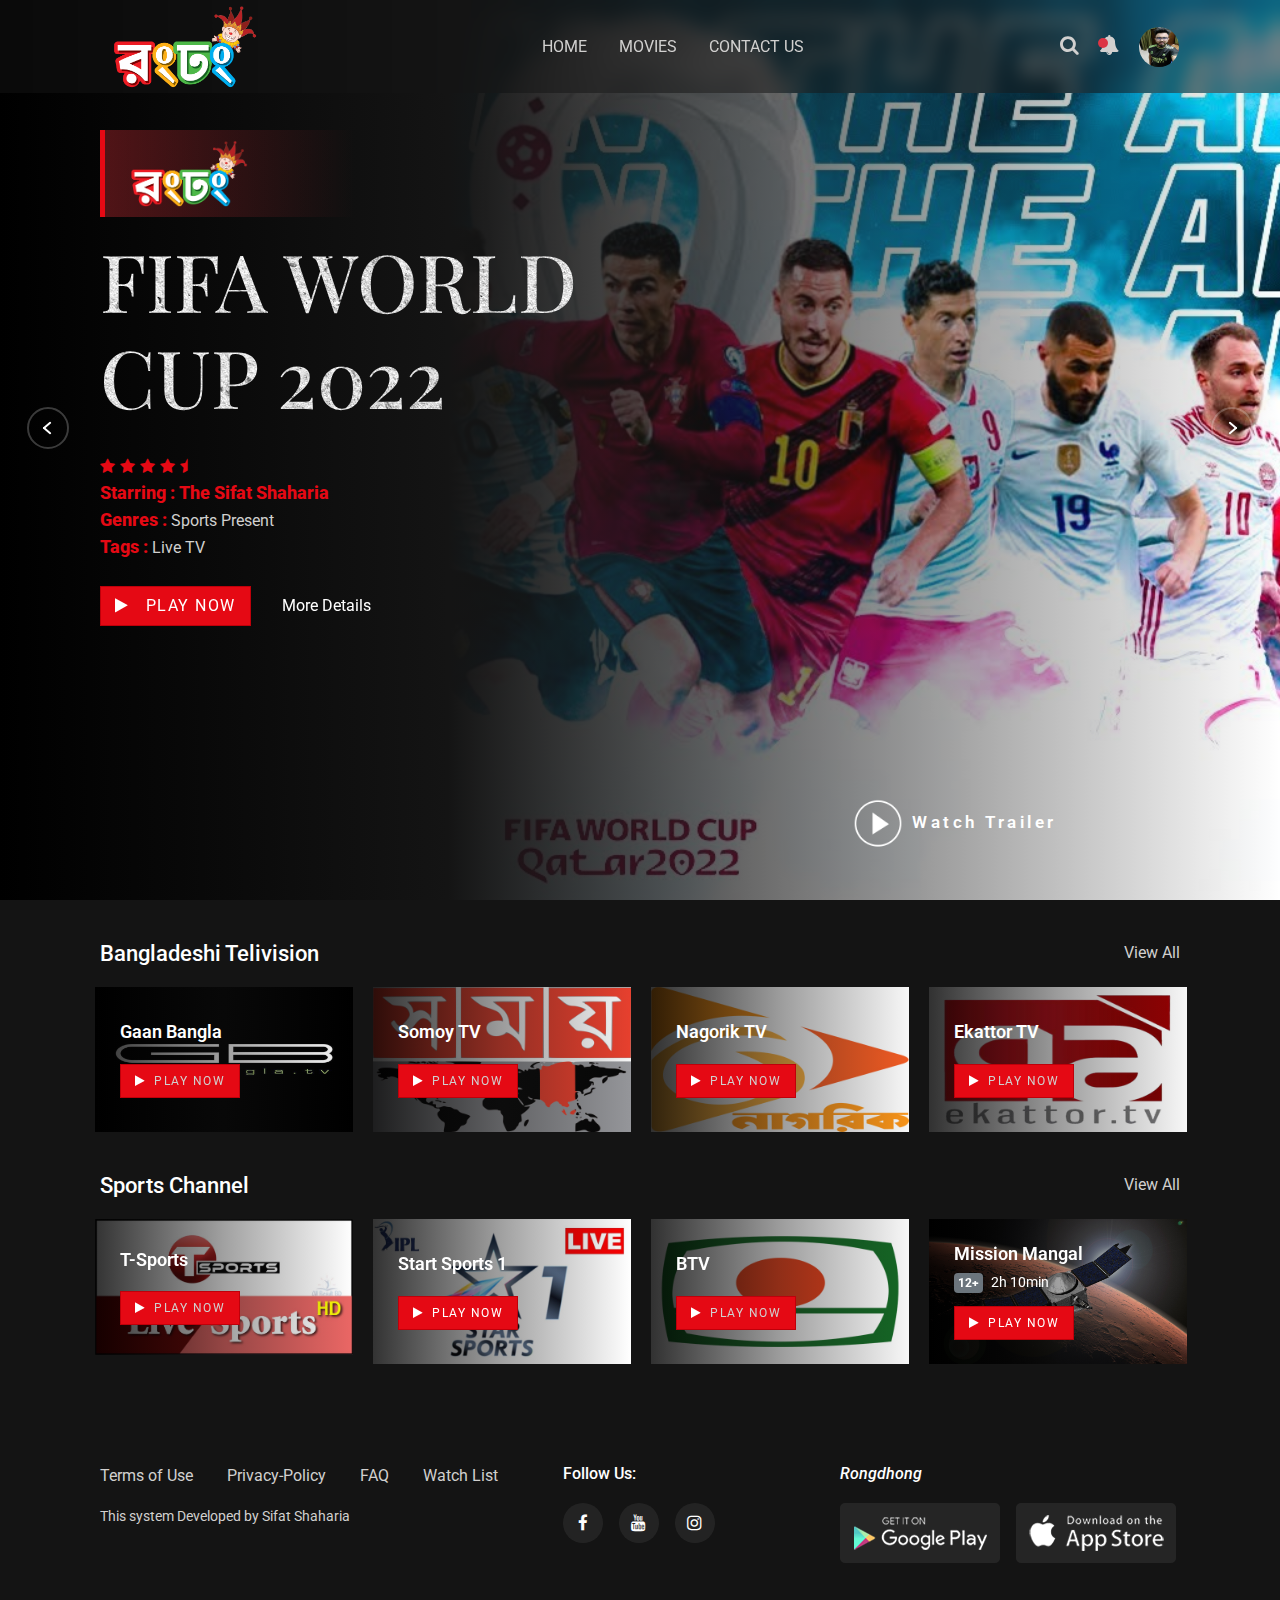
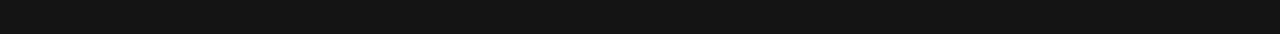
<file: index.html>
<!DOCTYPE html>
<html lang="en">

<head>
  <meta charset="UTF-8" />
  <meta http-equiv="X-UA-Compatible" content="IE=edge" />
  <meta name="viewport" content="width=device-width, initial-scale=1.0" />
  <title>Rongdhong Live || TV</title>
  <link rel="stylesheet" href="css/bootstrap.min.css" />
  <link rel="stylesheet" href="https://stackpath.bootstrapcdn.com/font-awesome/4.7.0/css/font-awesome.min.css" />
  <!-- i will provide this in description  -->
  <link rel="stylesheet" href="css/slick.css" />
  <link rel="stylesheet" href="css/slick-theme.css" />
  <link rel="stylesheet" href="css/owl.carousel.min.css" />
  <link rel="stylesheet" href="css/animate.min.css" />
  <link rel="stylesheet" href="css/magnific-popup.css" />
  <link rel="stylesheet" href="css/select2.min.css" />
  <link rel="stylesheet" href="css/select2-bootstrap4.min.css" />

  <link rel="stylesheet" href="css/slick-animation.css" />
  <link rel="stylesheet" href="style.css" />
   


</head>

<body>
  <header id="main-header">
    <div class="main-header">
      <div class="container-fluid">
        <div class="row">
          <div class="col-sm-12">
            <nav class="navbar navbar-expand-lg navbar-light p-0">
              <a href="#" class="navbar-toggler c-toggler" data-toggle="collapse" data-target="#navbarSupportedContent"
                aria-controls="navbarSupportedContent" aria-expanded="false" aria-label="Toggle navigation">
                <div class="navbar-toggler-icon" data-toggle="collapse">
                  <span class="navbar-menu-icon navbar-menu-icon--top"></span>
                  <span class="navbar-menu-icon navbar-menu-icon--middle"></span>
                  <span class="navbar-menu-icon navbar-menu-icon--bottom"></span>
                </div>
              </a>
              <a href="index.html" class="navbar-brand">
                <img src="images/RongDhong-1.png" class="img-fluid logo" alt="" />
              </a>
              <div class="collapse navbar-collapse" id="navbarSupportedContent">
                <div class="menu-main-menu-container">
                  <ul id="top-menu" class="navbar-nav ml-auto">
                    <li class="menu-item"><a href="#">Home</a></li>
                    <li class="menu-item"><a href="#">Movies</a></li>
                    <!-- <li class="menu-item"><a href="#">Shows</a></li> -->
                    <li class="menu-item">
                      <a href="#">Contact Us</a>
                      <ul class="sub-menu">
                        <li class="menu-item"><a href="#">About Us</a></li>
                        <li class="menu-item"><a href="#">Contact</a></li>
                        <li class="menu-item"><a href="#">FAQ</a></li>
                        <li class="menu-item">
                          <a href="#">Privacy-Policy</a>
                        </li>
                        <li class="menu-item">
                          <!-- <a href="#">Pricing</a> -->
                          <ul class="sub-menu">
                            <li class="menu-item">
                              <!-- <a href="#">Gold Membership</a> -->
                            </li>
                            <li class="menu-item">
                              <!-- <a href="#">Silver Membership</a> -->
                            </li>
                            <li class="menu-item">
                              <!-- <a href="#">Bronze Membership</a> -->
                            </li>
                          </ul>
                        </li>
                      </ul>
                    </li>
                  </ul>
                </div>
              </div>
              <div class="mobile-more-menu">
                <a href="javascript:void(0);" class="more-toggle" id="dropdownMenuButton" data-toggle="more-toggle"
                  aria-haspopup="true" aria-expanded="false">
                  <i class="fa fa-ellipsis-h"></i>
                </a>
                <div class="more-menu" aria-labelledby="dropdownMenuButton">
                  <div class="navbar-right position-relative">
                    <ul class="d-flex align-items-center justify-content-end list-inline m-0">
                      <li>
                        <a href="#" class="search-toggle">
                          <i class="fa fa-search"></i>
                        </a>
                        <div class="search-box iq-search-bar">
                          <form action="#" class="searchbox">
                            <div class="form-group position-relative">
                              <input type="text" class="text search-input font-size-12"
                                placeholder="type here to search..." />
                              <i class="search-link fa fa-search"></i>
                            </div>
                          </form>
                        </div>
                      </li>
                      <li class="nav-item nav-icon">
                        <a href="#" class="search-toggle position-relative">
                          <i class="fa fa-bell"></i>
                          <span class="bg-danger dots"></span>
                        </a>
                        <div class="iq-sub-dropdown">
                          <div class="iq-card shadow-none m-0">
                            <div class="iq-card-body">
                              <a href="#" class="iq-sub-card">
                                <div class="media align-items-center">
                                  <img src="images/notify/thumb-1.jpg" alt="" class="img-fluid mr-3" />
                                  <div class="media-body">
                                    <h6 class="mb-0">Captain Marvel</h6>
                                    <small class="font-size-12">just now</small>
                                  </div>
                                </div>
                              </a>
                              <a href="#" class="iq-sub-card">
                                <div class="media align-items-center">
                                  <img src="images/notify/thumb-2.jpg" alt="" class="img-fluid mr-3" />
                                  <div class="media-body">
                                    <h6 class="mb-0">
                                      Dora and The Lost City of Gold
                                    </h6>
                                    <small class="font-size-12">25 mins ago</small>
                                  </div>
                                </div>
                              </a>
                              <a href="#" class="iq-sub-card">
                                <div class="media align-items-center">
                                  <img src="images/notify/thumb-3.jpg" alt="" class="img-fluid mr-3" />
                                  <div class="media-body">
                                    <h6 class="mb-0">Mulan</h6>
                                    <small class="font-size-12">1h 30 mins ago</small>
                                  </div>
                                </div>
                              </a>
                            </div>
                          </div>
                        </div>
                      </li>
                      <li>
                        <a href="#" class="iq-user-dropdown search-toggle d-flex align-items-center">
                          <img src="images/user/index_320x320.jpg" class="img-fluid user-m rounded-circle" alt="" />
                        </a>
                        <div class="iq-sub-dropdown iq-user-dropdown">
                          <div class="iq-card shadow-none m-0">
                            <div class="iq-card-body p-0 pl-3 pr-3">
                              <a href="#" class="iq-sub-card setting-dropdown">
                                <div class="media align-items-center">
                                  <div class="right-icon">
                                    <i class="fa fa-user text-primary"></i>
                                  </div>
                                  <div class="media-body ml-3">
                                    <!-- <h6 class="mb-0">Manage Profile</h6> -->
                                  </div>
                                </div>
                              </a>
                              <a href="#" class="iq-sub-card setting-dropdown">
                                <div class="media align-items-center">
                                  <div class="right-icon">
                                    <i class="fa fa-cog text-primary"></i>
                                  </div>
                                  <div class="media-body ml-3">
                                    <!-- <h6 class="mb-0">Settings</h6> -->
                                  </div>
                                </div>
                              </a>
                              <a href="#" class="iq-sub-card setting-dropdown">
                                <div class="media align-items-center">
                                  <div class="right-icon">
                                    <i class="fa fa-inr text-primary"></i>
                                  </div>
                                  <div class="media-body ml-3">
                                    <!-- <h6 class="mb-0">Pricing Plan</h6> -->
                                  </div>
                                </div>
                              </a>
                              <a href="#" class="iq-sub-card setting-dropdown">
                                <div class="media align-items-center">
                                  <div class="right-icon">
                                    <i class="fa fa-sign-out text-primary"></i>
                                  </div>
                                  <div class="media-body ml-3">
                                    <h6 class="mb-0">Logout</h6>
                                  </div>
                                </div>
                              </a>
                            </div>
                          </div>
                        </div>
                      </li>
                    </ul>
                  </div>
                </div>
              </div>

              <div class="navbar-right menu-right">
                <ul class="d-flex align-items-center list-inline m-0">
                  <li class="nav-item nav-icon">
                    <a href="#" class="search-toggle device-search">
                      <i class="fa fa-search"></i>
                    </a>
                    <div class="search-box iq-search-bar d-search">
                      <form action="#" class="searchbox">
                        <div class="form-group position-relative">
                          <input type="text" class="text search-input font-size-12"
                            placeholder="type here to search..." />
                          <i class="search-link fa fa-search"></i>
                        </div>
                      </form>
                    </div>
                  </li>
                  <li class="nav-item nav-icon">
                    <a href="#" class="search-toggle" data-toggle="search-toggle">
                      <i class="fa fa-bell"></i>
                      <span class="bg-danger dots"></span>
                    </a>
                    <div class="iq-sub-dropdown">
                      <div class="iq-card shadow-none m-0">
                        <div class="iq-card-body">
                          <a href="#" class="iq-sub-card">
                            <div class="media align-items-center">
                              <img src="images/notify/thumb-1.jpg" alt="" class="img-fluid mr-3" />
                              <div class="media-body">
                                <h6 class="mb-0">Captain Marvel</h6>
                                <small class="font-size-12">just now</small>
                              </div>
                            </div>
                          </a>
                          <a href="#" class="iq-sub-card">
                            <div class="media align-items-center">
                              <img src="images/notify/thumb-2.jpg" alt="" class="img-fluid mr-3" />
                              <div class="media-body">
                                <h6 class="mb-0">
                                  Dora and The Lost City of Gold
                                </h6>
                                <small class="font-size-12">25 mins ago</small>
                              </div>
                            </div>
                          </a>
                          <a href="#" class="iq-sub-card">
                            <div class="media align-items-center">
                              <img src="images/notify/thumb-3.jpg" alt="" class="img-fluid mr-3" />
                              <div class="media-body">
                                <h6 class="mb-0">Mulan</h6>
                                <small class="font-size-12">1h 30 mins ago</small>
                              </div>
                            </div>
                          </a>
                        </div>
                      </div>
                    </div>
                  </li>
                  <li class="nav-item nav-icon">
                    <a href="#" class="iq-user-dropdown search-toggle d-flex align-items-center p-0">
                      <img src="images/user/index_320x320.jpg" class="img-fluid user-m rounded-circle" alt="" />
                    </a>
                    <div class="iq-sub-dropdown iq-user-dropdown">
                      <div class="iq-card shadow-none m-0">
                        <div class="iq-card-body p-0 pl-3 pr-3">
                          <!-- <a href="#" class="iq-sub-card setting-dropdown">
                            <div class="media align-items-center">
                              <div class="right-icon">
                                <i class="fa fa-user text-primary"></i>
                              </div>
                              <div class="media-body ml-3">
                                <h6 class="mb-0">Manage Profile</h6>
                              </div>
                            </div>
                          </a> -->
                          <!-- <a href="#" class="iq-sub-card setting-dropdown">
                            <div class="media align-items-center">
                              <div class="right-icon">
                                <i class="fa fa-cog text-primary"></i>
                              </div>
                              <div class="media-body ml-3">
                                <h6 class="mb-0">Settings</h6>
                              </div>
                            </div>
                          </a> -->
                          <!-- <a href="#" class="iq-sub-card setting-dropdown">
                            <div class="media align-items-center">
                              <div class="right-icon">
                                <i class="fa fa-inr text-primary"></i>
                              </div>
                              <div class="media-body ml-3">
                                <h6 class="mb-0">Pricing Plan</h6>
                              </div>
                            </div>
                          </a> -->
                          <a href="#" class="iq-sub-card setting-dropdown">
                            <div class="media align-items-center">
                              <div class="right-icon">
                                <i class="fa fa-sign-out text-primary"></i>
                              </div>
                              <div class="media-body ml-3">
                                <h6 class="mb-0">Logout</h6>
                              </div>
                            </div>
                          </a>
                        </div>
                      </div>
                    </div>
                  </li>
                </ul>
              </div>
            </nav>
            <div class="nav-overlay"></div>
          </div>
        </div>
      </div>
    </div>
  </header>

  <!-- slider starts  -->
  <section id="home" class="iq-main-slider p-0">
    <div id="home-slider" class="slider m-0 p-0">
      <div class="slide slick-bg s-bg-1">
        <div class="container-fluid position-relative h-100">
          <div class="slider-inner h-100">
            <div class="row align-items-center h--100">
              <div class="col-xl-6 col-lg-12 col-md-12">
                <a href="javascript:void(0)">
                  <div class="channel-logo" data-animation-in="fadeInLeft" data-delay-in="0.5">
                    <img src="images/RongDhong-1.png" class="c-logo" alt="" />
                  </div>
                </a>
                <h1 class="slider-text big-title title text-uppercase" data-animation-in="fadeInLeft"
                  data-delay-in="0.6">
                  FIFA World Cup 2022
                </h1>
                <div class="d-flex flex-wrap align-items-center fadeInLeft animated" data-animation-in="fadeInLeft"
                  style="opacity: 1">
                  <div class="slider-ratting d-flex align-items-center mr-4 mt-2 mt-md-3">
                    <ul
                      class="ratting-start p-0 m-0 list-inline text-primary d-flex align-items-center justify-content-left">
                      <li><i class="fa fa-star"></i></li>
                      <li><i class="fa fa-star"></i></li>
                      <li><i class="fa fa-star"></i></li>
                      <li><i class="fa fa-star"></i></li>
                      <li><i class="fa fa-star-half"></i></li>
                    </ul>
                    <!-- <span class="text-white ml-2">7.3(imbd)</span> -->
                  </div>
                  <div class="d-flex align-items-center mt-2 mt-md-3">
                    <!-- <span class="badge badge-secondary p-2">16+</span> -->
                    <!-- <span class="ml-3">2h 21min</span> -->
                  </div>
                </div>
                <!-- <p data-animation-in="fadeInUp">
                  When Tony Stark and Bruce Banner try to jump-start a dormant
                  peacekeeping program called Ultron, things go horribly wrong
                  and it's up to Earth's nightest heroes to stop the
                  villainous Ultron from enacting his terrible plan.
                </p> -->
                <div class="trending-list" data-animation-in="fadeInUp" data-delay-in="1.2">
                  <div class="text-primary title starring">
                    Starring : The Sifat Shaharia
                    <!-- <span class="text-body">Robert Downey Jr., Chris Evans, Mark Ruffalo</span> -->
                  </div>
                  <div class="text-primary title genres">
                    Genres : <span class="text-body">Sports Present</span>
                  </div>
                  <div class="text-primary title tag">
                    Tags :
                    <span class="text-body">Live TV</span>
                  </div>
                </div>
                <div class="d-flex align-items-center r-mb-23 mt-4" data-animation-in="fadeInUp" data-delay-in="1.2">
                  <a href="#" class="btn btn-hover iq-button"><i class="fa fa-play mr-3"></i>Play Now</a>
                  <a href="#" class="btn btn-link">More Details</a>
                </div>
              </div>
            </div>
            <div class="col-xl-5 col-lg-12 col-md-12 trailor-video">
              <a href="https://www.youtube.com/watch?v=akKJRSPldsM" class="video-open playbtn">
                <img src="images/play.png" class="play" alt="" />
                <span class="w-trailor">Watch Trailer</span>
              </a>
            </div>
          </div>
        </div>
      </div>
      <div class="slide slick-bg s-bg-2">
        <div class="container-fluid position-relative h-100">
          <div class="slider-inner h-100">
            <div class="row align-items-center h--100">
              <div class="col-xl-6 col-lg-12 col-md-12">
                <a href="javascript:void(0)">
                  <div class="channel-logo" data-animation-in="fadeInLeft" data-delay-in="0.5">
                    <img src="images/RongDhong-1.png" class="c-logo" alt="" />
                  </div>
                </a>
                <h1 class="slider-text big-title title text-uppercase" data-animation-in="fadeInLeft"
                  data-delay-in="0.6">
                  Jadoo Digital
                </h1>
                <div class="d-flex flex-wrap align-items-center fadeInLeft animated" data-animation-in="fadeInLeft"
                  style="opacity: 1">
                  <div class="slider-ratting d-flex align-items-center mr-4 mt-2 mt-md-3">
                    <ul
                      class="ratting-start p-0 m-0 list-inline text-primary d-flex align-items-center justify-content-left">
                      <li><i class="fa fa-star"></i></li>
                      <li><i class="fa fa-star"></i></li>
                      <li><i class="fa fa-star"></i></li>
                      <li><i class="fa fa-star"></i></li>
                      <li><i class="fa fa-star-half"></i></li>
                    </ul>
                    <span class="text-white ml-2">7.4(imbd)</span>
                  </div>
                  <div class="d-flex align-items-center mt-2 mt-md-3">
                    <span class="badge badge-secondary p-2">13+</span>
                    <span class="ml-3">1h 42min</span>
                  </div>
                </div>
                <p data-animation-in="fadeInUp">
                  When the newly crowned Queen Elsa accidentally uses her
                  power to turn things into ice to curse her home in infinte
                  winter, her sister Anna teams up with a mountain man, his
                  playful reindeer, and a snowman to change the weather
                  condition.
                </p>
                <div class="trending-list" data-animation-in="fadeInUp" data-delay-in="1.2">
                  <div class="text-primary title starring">
                    Starring :
                    <span class="text-body">Kristan Bell, Idina menzel, Jonathan Groff</span>
                  </div>
                  <div class="text-primary title genres">
                    Genres : <span class="text-body">Animation</span>
                  </div>
                  <div class="text-primary title tag">
                    Tags :
                    <span class="text-body">Animation, Adventure, Comedy</span>
                  </div>
                </div>
                <div class="d-flex align-items-center r-mb-23 mt-4" data-animation-in="fadeInUp" data-delay-in="1.2">
                  <a href="#" class="btn btn-hover iq-button"><i class="fa fa-play mr-3"></i>Play Now</a>
                  <a href="#" class="btn btn-link">More Details</a>
                </div>
              </div>
            </div>
            <div class="col-xl-5 col-lg-12 col-md-12 trailor-video">
              <a href="video/trailer.mp4" class="video-open playbtn">
                <img src="images/play.png" class="play" alt="" />
                <span class="w-trailor">Watch Trailer</span>
              </a>
            </div>
          </div>
        </div>
      </div>
      <div class="slide slick-bg s-bg-3">
        <div class="container-fluid position-relative h-100">
          <div class="slider-inner h-100">
            <div class="row align-items-center h--100">
              <div class="col-xl-6 col-lg-12 col-md-12">
                <a href="javascript:void(0)">
                  <div class="channel-logo" data-animation-in="fadeInLeft" data-delay-in="0.5">
                    <img src="images/logo.png" class="c-logo" alt="" />
                  </div>
                </a>
                <h1 class="slider-text big-title title text-uppercase" data-animation-in="fadeInLeft"
                  data-delay-in="0.6">
                  The Conjuring
                </h1>
                <div class="d-flex flex-wrap align-items-center fadeInLeft animated" data-animation-in="fadeInLeft"
                  style="opacity: 1">
                  <div class="slider-ratting d-flex align-items-center mr-4 mt-2 mt-md-3">
                    <ul
                      class="ratting-start p-0 m-0 list-inline text-primary d-flex align-items-center justify-content-left">
                      <li><i class="fa fa-star"></i></li>
                      <li><i class="fa fa-star"></i></li>
                      <li><i class="fa fa-star"></i></li>
                      <li><i class="fa fa-star"></i></li>
                      <li><i class="fa fa-star-half"></i></li>
                    </ul>
                    <span class="text-white ml-2">7.5(imbd)</span>
                  </div>
                  <div class="d-flex align-items-center mt-2 mt-md-3">
                    <span class="badge badge-secondary p-2">16+</span>
                    <!-- <span class="ml-3">1h 52min</span> -->
                  </div>
                </div>
                <p data-animation-in="fadeInUp">
                  Paranomal investigators Ed and Lorraine Warren work to help
                  a family terrorized by a dark presence in their farmhouse.
                </p>
                <div class="trending-list" data-animation-in="fadeInUp" data-delay-in="1.2">
                  <div class="text-primary title starring">
                    Starring :
                    <span class="text-body">Patrick Wilson, Vera Farminga, Ron Livingston</span>
                  </div>
                  <div class="text-primary title genres">
                    Genres : <span class="text-body">Horror</span>
                  </div>
                  <div class="text-primary title tag">
                    Tags :
                    <span class="text-body">Horror, Mystery, Thriller</span>
                  </div>
                </div>
                <div class="d-flex align-items-center r-mb-23 mt-4" data-animation-in="fadeInUp" data-delay-in="1.2">
                  <a href="#" class="btn btn-hover iq-button"><i class="fa fa-play mr-3"></i>Play Now</a>
                  <a href="#" class="btn btn-link">More Details</a>
                </div>
              </div>
            </div>
            <div class="col-xl-5 col-lg-12 col-md-12 trailor-video">
              <a href="video/trailer.mp4" class="video-open playbtn">
                <img src="images/play.png" class="play" alt="" />
                <span class="w-trailor">Watch Trailer</span>
              </a>
            </div>
          </div>
        </div>
      </div>
    </div>
  </section>
  <!-- slider ends -->

  <!-- main content starts  -->
  <div class="main-content">
    <!-- favorite section starts   -->

    <section id="iq-favorites">
      <div class="container-fluid">
        <div class="row">
          <div class="col-sm-12 overflow-hidden">
            <div class="iq-main-header d-flex align-items-center justify-content-between">
              <h4 class="main-title">Bangladeshi Telivision</h4>
              <a href="#" class="iq-view-all">View All</a>
            </div>
            <div class="favorite-contens">
              <ul class="favorites-slider list-inline row p-0 mb-0">
                
                <!-- slide item 2 -->
                <li class="slide-item">
                  <div class="block-images position-relative">
                    <div class="img-box">
                      <img src="images/popular/Gaan_Bangla_Logo_2021_1920x1080.jpg" class="img-fluid" alt="" />
                    </div>
                    <div class="block-description">
                      <h6 class="iq-title">
                        <a href="#"> Gaan Bangla </a>
                      </h6>
                      <div class="movie-time d-flex align-items-center my-2">
                        
                      </div>
                      <div class="hover-buttons">
                        <span class="btn btn-hover iq-button">
                          <i class="fa fa-play mr-1"></i>
                            <a href="./all_chan/gaan_bangla.html">Play Now</a>
                        </span>
                      </div>
                    </div>
                    
                  </div>
                </li>

                <!-- slide item 2 -->
                
                <!-- slide item 2 -->
                <li class="slide-item">
                  <div class="block-images position-relative">
                    <div class="img-box">
                      <img src="images/popular/somoy.jpeg" class="img-fluid" alt="" />
                    </div>
                    <div class="block-description">
                      <h6 class="iq-title">
                        <a href="#"> Somoy TV </a>
                      </h6>
                      <div class="movie-time d-flex align-items-center my-2">
                        
                      </div>
                      <div class="hover-buttons">
                        <span class="btn btn-hover iq-button">
                          <i class="fa fa-play mr-1"></i>
                            <a href="all_chan/somoy_news.html"">Play Now</a>
                        </span>
                      </div>
                    </div>
                    
                  </div>
                </li>

                <!-- slide item 2 -->




                <li class="slide-item">
                  <div class="block-images position-relative">
                    <div class="img-box">
                      <img src="images/popular/nagorik.jpeg" class="img-fluid" alt="" />
                    </div>
                    <div class="block-description">
                      <h6 class="iq-title">
                        <a href="#"> Nagorik TV</a>
                      </h6>
                      <div class="movie-time d-flex align-items-center my-2">
                        
                      </div>
                      <div class="hover-buttons">
                        <span class="btn btn-hover iq-button">
                          <i class="fa fa-play mr-1"></i>
                          <a href="all_chan/nagorik_tv.html">Play Now</a>
                        </span>
                      </div>
                    </div>
                    
                  </div>
                </li>

                <!-- slide item 2 -->
                <li class="slide-item">
                  <div class="block-images position-relative">
                    <div class="img-box">
                      <img src="images/popular/ekattor.jpeg" class="img-fluid" alt="" />
                    </div>
                    <div class="block-description">
                      <h6 class="iq-title">
                        <a href="#"> Ekattor TV </a>
                      </h6>
                      <div class="movie-time d-flex align-items-center my-2">
                        
                      </div>
                      <div class="hover-buttons">
                        <span class="btn btn-hover iq-button">
                          <i class="fa fa-play mr-1"></i>
                          <a href="all_chan/ekattor_tv.html">Play Now</a>
                        </span>
                      </div>
                    </div>
                    
                  </div>
                </li>
                <!-- slide item 3 -->
                <!-- <li class="slide-item">
                  <div class="block-images position-relative">
                    <div class="img-box">
                      <img src="images/favorite/f3.jpg" class="img-fluid" alt="" />
                    </div>
                    <div class="block-description">
                      <h6 class="iq-title">
                        <a href="#"> Five Feet Apart </a>
                      </h6>
                      <div class="movie-time d-flex align-items-center my-2">
                        <div class="badge badge-secondary p-1 mr-2">18+</div>
                        <span class="text-white">2h 57min</span>
                      </div>
                      <div class="hover-buttons">
                        <span class="btn btn-hover iq-button">
                          <i class="fa fa-play mr-1"></i>
                          Play Now
                        </span>
                      </div>
                    </div>
                    <div class="block-social-info">
                      <ul class="list-inline p-0 m-0 music-play-lists">
                        <li class="share">
                          <span><i class="fa fa-share-alt"></i></span>
                          <div class="share-box">
                            <div class="d-flex align-items-center">
                              <a href="#" class="share-ico"><i class="fa fa-share-alt"></i></a>
                              <a href="#" class="share-ico"><i class="fa fa-youtube"></i></a>
                              <a href="#" class="share-ico"><i class="fa fa-instagram"></i></a>
                            </div>
                          </div>
                        </li>
                        <li>
                          <span><i class="fa fa-heart"></i></span>
                          <span class="count-box">19+</span>
                        </li>
                        <li>
                          <span><i class="fa fa-plus"></i></span>
                        </li>
                      </ul>
                    </div>
                  </div>
                </li> -->
                <!-- slide item 4
                <li class="slide-item">
                  <div class="block-images position-relative">
                    <div class="img-box">
                      <img src="images/favorite/f4.jpg" class="img-fluid" alt="" />
                    </div>
                    <div class="block-description">
                      <h6 class="iq-title">
                        <a href="#"> Chhichore </a>
                      </h6>
                      <div class="movie-time d-flex align-items-center my-2">
                        <div class="badge badge-secondary p-1 mr-2">10+</div>
                        <span class="text-white">2h 23min</span>
                      </div>
                      <div class="hover-buttons">
                        <span class="btn btn-hover iq-button">
                          <i class="fa fa-play mr-1"></i>
                          Play Now
                        </span>
                      </div>
                    </div>
                    <div class="block-social-info">
                      <ul class="list-inline p-0 m-0 music-play-lists">
                        <li class="share">
                          <span><i class="fa fa-share-alt"></i></span>
                          <div class="share-box">
                            <div class="d-flex align-items-center">
                              <a href="#" class="share-ico"><i class="fa fa-share-alt"></i></a>
                              <a href="#" class="share-ico"><i class="fa fa-youtube"></i></a>
                              <a href="#" class="share-ico"><i class="fa fa-instagram"></i></a>
                            </div>
                          </div>
                        </li>
                        <li>
                          <span><i class="fa fa-heart"></i></span>
                          <span class="count-box">19+</span>
                        </li>
                        <li>
                          <span><i class="fa fa-plus"></i></span>
                        </li>
                      </ul>
                    </div>
                  </div>
                </li> -->
                <!-- slide item 5 -->
                <!-- <li class="slide-item">
                  <div class="block-images position-relative">
                    <div class="img-box">
                      <img src="images/favorite/f5.jpg" class="img-fluid" alt="" />
                    </div>
                    <div class="block-description">
                      <h6 class="iq-title">
                        <a href="#"> Doctor Strange </a>
                      </h6>
                      <div class="movie-time d-flex align-items-center my-2">
                        <div class="badge badge-secondary p-1 mr-2">12+</div>
                        <span class="text-white">1h 55min</span>
                      </div>
                      <div class="hover-buttons">
                        <span class="btn btn-hover iq-button">
                          <i class="fa fa-play mr-1"></i>
                          Play Now
                        </span>
                      </div>
                    </div>
                    <div class="block-social-info">
                      <ul class="list-inline p-0 m-0 music-play-lists">
                        <li class="share">
                          <span><i class="fa fa-share-alt"></i></span>
                          <div class="share-box">
                            <div class="d-flex align-items-center">
                              <a href="#" class="share-ico"><i class="fa fa-share-alt"></i></a>
                              <a href="#" class="share-ico"><i class="fa fa-youtube"></i></a>
                              <a href="#" class="share-ico"><i class="fa fa-instagram"></i></a>
                            </div>
                          </div>
                        </li>
                        <li>
                          <span><i class="fa fa-heart"></i></span>
                          <span class="count-box">19+</span>
                        </li>
                        <li>
                          <span><i class="fa fa-plus"></i></span>
                        </li>
                      </ul>
                    </div>
                  </div>
                </li> -->
              </ul>
            </div>
          </div>
        </div>
      </div>
    </section>

    <!-- favourite section ends -->



    <!-- Live TV section starts  -->
    <section id="iq-upcoming-movie">
      <div class="container-fluid">
        <div class="row">
          <div class="col-sm-12 overflow-hidden">
            <div class="iq-main-header d-flex align-items-center justify-content-between">
              <h4 class="main-title">Sports Channel</h4>
              <a href="#" class="iq-view-all">View All</a>
            </div>
            <div class="favorite-contens">
              <ul class="favorites-slider list-inline row p-0 mb-0">
                <!-- slide item 1 -->
                <li class="slide-item">
                  <div class="block-images position-relative">
                    <div class="img-box">
                      <img src="images/popular/TSports-TV.jpg" class="img-fluid" alt="" />
                    </div>
                    <div class="block-description">
                      <h6 class="iq-title">
                        <a href="#"> T-Sports </a>
                      </h6>
                      <div class="movie-time d-flex align-items-center my-2">
                        <!-- <div class="badge badge-secondary p-1 mr-2">10+</div> -->
                        <!-- <span class="text-white">2h</span> -->
                      </div>
                      <div class="hover-buttons">
                        <span class="btn btn-hover iq-button">
                          <i class="fa fa-play mr-1"></i>
                          <a href="all_chan/t_sports.html">Play Now</a>
                        </span>
                      </div>
                    </div>
                    <div class="block-social-info">
                      <ul class="list-inline p-0 m-0 music-play-lists">
                        <li class="share">
                          <span><i class="fa fa-share-alt"></i></span>
                          <div class="share-box">
                            <div class="d-flex align-items-center">
                              <a href="#" class="share-ico"><i class="fa fa-share-alt"></i></a>
                              <a href="#" class="share-ico"><i class="fa fa-youtube"></i></a>
                              <a href="#" class="share-ico"><i class="fa fa-instagram"></i></a>
                            </div>
                          </div>
                        </li>
                        <li>
                          <span><i class="fa fa-heart"></i></span>
                          <span class="count-box">89+</span>
                        </li>
                        <li>
                          <span><i class="fa fa-plus"></i></span>
                        </li>
                      </ul>
                    </div>
                  </div>
                </li>
                <!-- slide item 2 -->
                <li class="slide-item">
                  <div class="block-images position-relative">
                    <div class="img-box">
                      <img src="images/popular/maxresdefault.jpg" class="img-fluid" alt="" />
                    </div>
                    <div class="block-description">
                      <h6 class="iq-title">
                        <a href="#"> Start Sports 1 </a>
                      </h6>
                      <div class="movie-time d-flex align-items-center my-2">
                        <!-- <div class="badge badge-secondary p-1 mr-2">18+</div> -->
                        <!-- <span class="text-white">2h 21min</span> -->
                      </div>
                      <div class="hover-buttons">
                        <span class="btn btn-hover iq-button">
                          <i class="fa fa-play mr-1"></i>
                          Play Now
                        </span>
                      </div>
                    </div>
                    <div class="block-social-info">
                      <ul class="list-inline p-0 m-0 music-play-lists">
                        <li class="share">
                          <span><i class="fa fa-share-alt"></i></span>
                          <div class="share-box">
                            <div class="d-flex align-items-center">
                              <a href="#" class="share-ico"><i class="fa fa-share-alt"></i></a>
                              <a href="#" class="share-ico"><i class="fa fa-youtube"></i></a>
                              <a href="#" class="share-ico"><i class="fa fa-instagram"></i></a>
                            </div>
                          </div>
                        </li>
                        <li>
                          <span><i class="fa fa-heart"></i></span>
                          <span class="count-box">35+</span>
                        </li>
                        <li>
                          <span><i class="fa fa-plus"></i></span>
                        </li>
                      </ul>
                    </div>
                  </div>
                </li>
                
                <!-- slide item 4 -->
                <li class="slide-item">
                  <div class="block-images position-relative">
                    <div class="img-box">
                      <img src="images/popular/btv.jpeg" class="img-fluid" alt="" />
                    </div>
                    <div class="block-description">
                      <h6 class="iq-title">
                        <a href="#"> BTV </a>
                      </h6>
                      <div class="movie-time d-flex align-items-center my-2">
                        
                      </div>
                      <div class="hover-buttons">
                        <span class="btn btn-hover iq-button">
                          <i class="fa fa-play mr-1"></i>
                           <a href="all_chan/btv_world.html">Play Now</a>
                        </span>
                      </div>
                    </div>
                    <div class="block-social-info">
                      <ul class="list-inline p-0 m-0 music-play-lists">
                        <li class="share">
                          <span><i class="fa fa-share-alt"></i></span>
                          <div class="share-box">
                            <div class="d-flex align-items-center">
                              <a href="#" class="share-ico"><i class="fa fa-share-alt"></i></a>
                              <a href="#" class="share-ico"><i class="fa fa-youtube"></i></a>
                              <a href="#" class="share-ico"><i class="fa fa-instagram"></i></a>
                            </div>
                          </div>
                        </li>
                        <li>
                          <span><i class="fa fa-heart"></i></span>
                          <span class="count-box">19+</span>
                        </li>
                        <li>
                          <span><i class="fa fa-plus"></i></span>
                        </li>
                      </ul>
                    </div>
                  </div>
                </li>
                <!-- slide item 5 -->
                <li class="slide-item">
                  <div class="block-images position-relative">
                    <div class="img-box">
                      <img src="images/popular/u5.jpg" class="img-fluid" alt="" />
                    </div>
                    <div class="block-description">
                      <h6 class="iq-title">
                        <a href="#"> Mission Mangal </a>
                      </h6>
                      <div class="movie-time d-flex align-items-center my-2">
                        <div class="badge badge-secondary p-1 mr-2">12+</div>
                        <span class="text-white">2h 10min</span>
                      </div>
                      <div class="hover-buttons">
                        <span class="btn btn-hover iq-button">
                          <i class="fa fa-play mr-1"></i>
                          Play Now
                        </span>
                      </div>
                    </div>
                    <div class="block-social-info">
                      <ul class="list-inline p-0 m-0 music-play-lists">
                        <li class="share">
                          <span><i class="fa fa-share-alt"></i></span>
                          <div class="share-box">
                            <div class="d-flex align-items-center">
                              <a href="#" class="share-ico"><i class="fa fa-share-alt"></i></a>
                              <a href="#" class="share-ico"><i class="fa fa-youtube"></i></a>
                              <a href="#" class="share-ico"><i class="fa fa-instagram"></i></a>
                            </div>
                          </div>
                        </li>
                        <li>
                          <span><i class="fa fa-heart"></i></span>
                          <span class="count-box">19+</span>
                        </li>
                        <li>
                          <span><i class="fa fa-plus"></i></span>
                        </li>
                      </ul>
                    </div>
                  </div>
                </li>
              </ul>
            </div>
          </div>
        </div>
      </div>
    </section>
    <!-- upcoming contents section ends -->

    <!-- upcoming contents section starts  -->
    <!-- <section id="iq-upcoming-movie">
      <div class="container-fluid">
        <div class="row">
          <div class="col-sm-12 overflow-hidden">
            <div class="iq-main-header d-flex align-items-center justify-content-between">
              <h4 class="main-title">Popular Movies</h4>
              <a href="#" class="iq-view-all">View All</a> -->
            <!-- </div>
            <div class="favorite-contens">
              <ul class="favorites-slider list-inline row p-0 mb-0"> -->
                <!-- slide item 1 -->
                <!-- <li class="slide-item">
                  <div class="block-images position-relative">
                    <div class="img-box">
                      <img src="images/popular/u1.jpg" class="img-fluid" alt="" />
                    </div>
                    <div class="block-description">
                      <h6 class="iq-title">
                        <a href="#"> Mulan </a>
                      </h6>
                      <div class="movie-time d-flex align-items-center my-2">
                        <div class="badge badge-secondary p-1 mr-2">10+</div>
                        <span class="text-white">2h</span>
                      </div>
                      <div class="hover-buttons">
                        <span class="btn btn-hover iq-button">
                          <i class="fa fa-play mr-1"></i>
                          Play Now
                        </span>
                      </div>
                    </div>
                    <div class="block-social-info">
                      <ul class="list-inline p-0 m-0 music-play-lists">
                        <li class="share">
                          <span><i class="fa fa-share-alt"></i></span>
                          <div class="share-box">
                            <div class="d-flex align-items-center">
                              <a href="#" class="share-ico"><i class="fa fa-share-alt"></i></a>
                              <a href="#" class="share-ico"><i class="fa fa-youtube"></i></a>
                              <a href="#" class="share-ico"><i class="fa fa-instagram"></i></a>
                            </div>
                          </div>
                        </li>
                        <li>
                          <span><i class="fa fa-heart"></i></span>
                          <span class="count-box">89+</span>
                        </li>
                        <li>
                          <span><i class="fa fa-plus"></i></span>
                        </li>
                      </ul>
                    </div>
                  </div>
                </li> -->
                <!-- slide item 2 -->
                <!-- <li class="slide-item">
                  <div class="block-images position-relative">
                    <div class="img-box">
                      <img src="images/popular/u2.jpg" class="img-fluid" alt="" />
                    </div>
                    <div class="block-description">
                      <h6 class="iq-title">
                        <a href="#"> Laxmii </a>
                      </h6>
                      <div class="movie-time d-flex align-items-center my-2">
                        <div class="badge badge-secondary p-1 mr-2">18+</div>
                        <span class="text-white">2h 21min</span>
                      </div>
                      <div class="hover-buttons">
                        <span class="btn btn-hover iq-button">
                          <i class="fa fa-play mr-1"></i>
                          Play Now
                        </span>
                      </div>
                    </div>
                    <div class="block-social-info">
                      <ul class="list-inline p-0 m-0 music-play-lists">
                        <li class="share">
                          <span><i class="fa fa-share-alt"></i></span>
                          <div class="share-box">
                            <div class="d-flex align-items-center">
                              <a href="#" class="share-ico"><i class="fa fa-share-alt"></i></a>
                              <a href="#" class="share-ico"><i class="fa fa-youtube"></i></a>
                              <a href="#" class="share-ico"><i class="fa fa-instagram"></i></a>
                            </div>
                          </div>
                        </li>
                        <li>
                          <span><i class="fa fa-heart"></i></span>
                          <span class="count-box">35+</span>
                        </li>
                        <li>
                          <span><i class="fa fa-plus"></i></span>
                        </li>
                      </ul>
                    </div>
                  </div>
                </li> -->
                <!-- slide item 3 -->
                <!-- <li class="slide-item">
                  <div class="block-images position-relative">
                    <div class="img-box">
                      <img src="images/popular/u3.jpg" class="img-fluid" alt="" />
                    </div>
                    <div class="block-description">
                      <h6 class="iq-title">
                        <a href="#"> Captain America </a>
                      </h6>
                      <div class="movie-time d-flex align-items-center my-2">
                        <div class="badge badge-secondary p-1 mr-2">12+</div>
                        <span class="text-white">2h 4min</span>
                      </div>
                      <div class="hover-buttons">
                        <span class="btn btn-hover iq-button">
                          <i class="fa fa-play mr-1"></i>
                          <a href="./test.html"></a>Play Now
                        </span>
                      </div>
                    </div>
                    <div class="block-social-info">
                      <ul class="list-inline p-0 m-0 music-play-lists">
                        <li class="share">
                          <span><i class="fa fa-share-alt"></i></span>
                          <div class="share-box">
                            <div class="d-flex align-items-center">
                              <a href="#" class="share-ico"><i class="fa fa-share-alt"></i></a>
                              <a href="#" class="share-ico"><i class="fa fa-youtube"></i></a>
                              <a href="#" class="share-ico"><i class="fa fa-instagram"></i></a>
                            </div>
                          </div>
                        </li>
                        <li>
                          <span><i class="fa fa-heart"></i></span>
                          <span class="count-box">99+</span>
                        </li>
                        <li>
                          <span><i class="fa fa-plus"></i></span>
                        </li>
                      </ul>
                    </div>
                  </div>
                </li> -->
                <!-- slide item 4 -->
                <!-- <li class="slide-item">
                  <div class="block-images position-relative">
                    <div class="img-box">
                      <img src="images/popular/u4.jpg" class="img-fluid" alt="" />
                    </div>
                    <div class="block-description">
                      <h6 class="iq-title">
                        <a href="#"> Life of Pie </a>
                      </h6>
                      <div class="movie-time d-flex align-items-center my-2">
                        <div class="badge badge-secondary p-1 mr-2">11+</div>
                        <span class="text-white">2h 7min</span>
                      </div>
                      <div class="hover-buttons">
                        <span class="btn btn-hover iq-button">
                          <i class="fa fa-play mr-1"></i>
                          Play Now
                        </span>
                      </div>
                    </div>
                    <div class="block-social-info">
                      <ul class="list-inline p-0 m-0 music-play-lists">
                        <li class="share">
                          <span><i class="fa fa-share-alt"></i></span>
                          <div class="share-box">
                            <div class="d-flex align-items-center">
                              <a href="#" class="share-ico"><i class="fa fa-share-alt"></i></a>
                              <a href="#" class="share-ico"><i class="fa fa-youtube"></i></a>
                              <a href="#" class="share-ico"><i class="fa fa-instagram"></i></a>
                            </div>
                          </div>
                        </li>
                        <li>
                          <span><i class="fa fa-heart"></i></span>
                          <span class="count-box">19+</span>
                        </li>
                        <li>
                          <span><i class="fa fa-plus"></i></span>
                        </li>
                      </ul>
                    </div>
                  </div>
                </li> -->
                <!-- slide item 5 -->
                <!-- <li class="slide-item">
                  <div class="block-images position-relative">
                    <div class="img-box">
                      <img src="images/popular/u5.jpg" class="img-fluid" alt="" />
                    </div>
                    <div class="block-description">
                      <h6 class="iq-title">
                        <a href="#"> Mission Mangal </a>
                      </h6>
                      <div class="movie-time d-flex align-items-center my-2">
                        <div class="badge badge-secondary p-1 mr-2">12+</div>
                        <span class="text-white">2h 10min</span>
                      </div>
                      <div class="hover-buttons">
                        <span class="btn btn-hover iq-button">
                          <i class="fa fa-play mr-1"></i>
                          Play Now
                        </span>
                      </div>
                    </div>
                    <div class="block-social-info">
                      <ul class="list-inline p-0 m-0 music-play-lists">
                        <li class="share">
                          <span><i class="fa fa-share-alt"></i></span>
                          <div class="share-box">
                            <div class="d-flex align-items-center">
                              <a href="#" class="share-ico"><i class="fa fa-share-alt"></i></a>
                              <a href="#" class="share-ico"><i class="fa fa-youtube"></i></a>
                              <a href="#" class="share-ico"><i class="fa fa-instagram"></i></a>
                            </div>
                          </div>
                        </li>
                        <li>
                          <span><i class="fa fa-heart"></i></span>
                          <span class="count-box">19+</span>
                        </li>
                        <li>
                          <span><i class="fa fa-plus"></i></span>
                        </li>
                      </ul>
                    </div>
                  </div>
                </li> -->
              </ul>
            </div>
          </div>
        </div>
      </div>
    </section>
    <!-- upcoming contents section ends -->

    <!-- top ten trending  -->

    


    

  <!-- main content ends  -->


  <footer class="iq-bg-dark">
    <div class="footer-top">
      <div class="container-fluid">
        <div class="row footer-standard">
          <div class="col-lg-5">
            <div class="widget text-left">
              <div>
                <ul class="menu p-0">
                  <li><a href="#">Terms of Use</a></li>
                  <li><a href="#">Privacy-Policy</a></li>
                  <li><a href="#">FAQ</a></li>
                  <li><a href="#">Watch List</a></li>
                </ul>
              </div>
            </div>
            <div class="widget text-left">
              <div class="textwidget">
                <p><small>This system Developed by Sifat Shaharia </small></p>
              </div>
            </div>
          </div>
          <div class="col-lg-3 col-md-6 mt-4 mt-lg-0">
            <h6 class="footer-link-title">
              Follow Us:
            </h6>
            <ul class="info-share">
              <li>
                <a href="#">
                  <i>
                  <fa class="fa fa-facebook"></fa>
                </a>
              </li>
              <li>
                <a href="#">
                  <i>
                  <fa class="fa fa-youtube"></fa>
                </a>
              </li>
              <li>
                <a href="#">
                  <i>
                  <fa class="fa fa-instagram"></fa>
                </a>
              </li>
            </ul>
          </div>
          <div class="col-lg-3 col-md-6 mt-4 mt-lg-0">
            <div class="widget text-left">
              <div class="textwidget">
                <h6 class="footer-link-title">
                  Rongdhong
                </h6>
                <div class="d-flex align-items-center">
                  <a href="#"><img src="images/footer/01.jpg" alt=""></a>
                  <br>
                  <a href="#" class="ml-3"><img src="images/footer/02.jpg" alt=""></a>
                </div>
              </div>
            </div>
          </div>
        </div>
      </div>
    </div>
  </footer>

  <!-- js files  -->
  <script src="js/jquery-3.4.1.min.js"></script>
  <script src="js/popper.min.js"></script>
  <script src="js/bootstrap.min.js"></script>
  <script src="js/slick.min.js"></script>
  <script src="js/owl.carousel.min.js"></script>
  <script src="js/select2.min.js"></script>
  <script src="js/jquery.magnific-popup.min.js"></script>
  <script src="js/slick-animation.min.js"></script>

  <script src="main.js"></script>
</body>

</html>
</file>
<file: style.css>
@import url('https://fonts.googleapis.com/css2?family=Playfair+Display:ital,wght@0,400;0,500;0,600;0,700;0,800;0,900;1,400;1,500;1,600;1,700;1,800;1,900&family=Roboto:ital,wght@0,100;0,300;0,400;0,500;0,700;0,900;1,100;1,300;1,400;1,500;1,700;1,900&display=swap');

body{ 
    font-family: 'Roboto', sans-serif;
    font-weight: 400;
    font-style: normal;
    font-size: 16px;
    line-height: 1.5;
    padding: 0;
    margin: 0;
    color: #d1d0cf;
    background: #141414;
}
.container-fluid{
    padding: 0 100px;
}
header#main-header{
    position: fixed;
    left: 0;
    right: 0;
    text-align: center;
    z-index: 99;
    background: rgba(20, 20, 20, 0.5) !important;
    backdrop-filter: blur(10px);
}
header .navbar-light .navbar-brand img.logo{
    width: 160px;
}
header .navbar .menu-header-menu-container, header .navbar .menu-main-menu-container{
    display: inline-block;
    width: 100%;
}
a{
    color: #d1d0cf;
    text-decoration: none;
    outline: medium none;
    transition: all 0.5s ease-out 0s;
}
header .navbar ul.navbar-nav{
    display: block;
    text-align: center;
}
header .navbar ul li{
    list-style: none;
    margin-right: 18px;
    position: relative;
    transition: all 0.3s ease-in-out;
    display: inline-block;
}
header .navbar ul li.menu-item a{
    font-size: 16px;
    font-weight: 400;
    position: relative;
    padding: 0 0 0 10px;
    line-height: 70px;
    z-index: 9;
    text-decoration: none;
    transition: all 0.3s ease-in-out;
    text-transform: uppercase;
}
header .navbar ul li.menu-item a:hover{
    color: #e50914 !important;
}
.navbar ul li:hover > .sub-menu{
    display: block !important;
    animation: fade-in 0.5s cubic-bezier(0.39,0.575,0.565,1) both;
}
.navbar ul li:hover .sub-menu{
    display: block;
    padding: 15px 0;
    background: #141414;
    position: absolute;
    top: 100%;
    left: 0;
    padding-left: 0;
    display: inline-block;
    min-width: 256px;
    box-shadow: 0 1px 30px 0 rgb(36 38 43 / 10%);
}
.navbar ul li .sub-menu li>.sub-menu{
    display: none;
}
.navbar .navbar-nav li:last-child .sub-menu li:hover>.sub-menu, .navbar .navbar-nav li:nth-last-child(2) .sub-menu li:hover > .sub-menu{
    left: auto;
    right: 100%;
    top: -15px;
}
.navbar ul li:last-child{
    margin-right: 0;
}
.navbar ul.navbar-nav>li.menu-item:hover > a, .navbar ul.navbar-nav > li.menu-item:hover>i{
    color: #e50914;
}

.navbar ul.navbar-nav>li.menu-item>a{
    text-transform: uppercase;
}
.navbar ul.navbar-nav>li:hover > a{
    font-weight: 600;
}

.navbar ul li.menu-item a{
    font-size: 16px;
    font-weight: 400;
    position: relative;
    padding: 0 0 0 10px;
    line-height: 70px;
    z-index: 9;
    text-decoration: none;
    transition: all 0.3s ease-in-out;
    text-transform: capitalize;
}
.navbar ul li .sub-menu{
    display: none;
}
.navbar ul li .sub-menu li{
    margin-right: 0;
    padding: 0 15px;
}
.navbar ul.sub-menu li{
    display: block;
    text-align: left;
}
.navbar ul li{
    list-style: none;
    margin-right: 18px;
    position: relative;
    transition: all 0.3s ease-in-out;
    display: inline-block;
}

.menu-sticky .navbar ul li .sub-menu > li a{
    line-height: 1em;
}

.navbar ul li .sub-menu li > a{
    font-size: 14px;
    border-radius: 0;
    display: inline-block;
    width: 100%;
    line-height: 1em;
    padding: 15px;
    color: #d1d0cf;
    position: relative;
    overflow: hidden;
}

.navbar ul li.menu-item a{
    font-size: 16px;
    font-weight: 400;
    position: relative;
    padding: 0 0 0 10px;
    line-height: 70px;
    position: relative;
    z-index: 9;
    text-decoration: none;
    transition: all 0.3s ease-in-out;
    text-transform: capitalize;
}
.navbar ul li .sub-menu li>a::before{
    position: absolute;
    content: "";
    background: #e50914;
    top: 0;
    bottom: 0;
    left: 0;
    right: 0;
    width: 4px;
    opacity: 0;
    transform: translate3d(-100%,0,0);
    transition: all 0.5s ease-in-out;
}

header .navbar ul li .sub-menu li.current-menu-parent>a::after, 
header .navbar ul li .sub-menu li .sub-menu li.menu-item.current-menu-item>a::after,
header .navbar ul li .sub-menu li .sub-menu li.menu-item:hover>a::after{
    opacity: 1;
    transform: translate3d(0,0,0);
    transition: all 0.5s ease-in-out;
}

header .navbar ul li .sub-menu li:hover>a::after{
    opacity: 1;
    transform: translate3d(0,0,0);
    transition: all 0.5s ease-in-out;
}
.navbar ul li .sub-menu li >a::after{
    position: absolute;
    content: "";
    background: linear-gradient(270deg, rgba(11,1,2,0) 0% , rgba(255,55,65,0.3) 100%);
    top: 0;
    bottom: 0;
    left: 0;
    right: 0;
    transform: translate3d(-100%,0,0);
    transition: all 0.5s ease-in-out;
    z-index: -1;
    opacity: 0;
}

header .navbar ul li .sub-menu li:hover>a::before{
    opacity: 1;
    transform: translate3d(0,0,0);
    transition: all .5s ease-in-out;
}
.nav-open .nav-overlay{
    visibility: visible;
    transition: 0.3s;
}

.nav-overlay{
    left: 0;
    right: 0;
    top: 0;
    bottom: 0;
    opacity: 0;
    z-index: 900;
    display: block;
    width: 100%;
    position: fixed;
    visibility: hidden;
    background: rgba(0, 0, 0, 0.6);
    transition: 0.3s;
}
.more-toggle{
    color: #fff !important;
    font-size: 22px;
}

.dropdown-toggle.more-toggle::after{
    content: none;
}
.mobile-more-menu{
    display: none;
}
.more-menu{
    position: absolute;
    top: 50px;
    left: auto;
    right: 0;
    min-width: 18rem;
    padding: 0.35rem 0.5rem;
    margin: 0;
    opacity: 0;
    transform: translate(0,70px);
    transition: all 0.3s ease-out 0s;
    background: #191919;
    box-shadow: 0px 3px 10px rgba(0, 0, 0, 0.75);
    visibility: hidden;
    z-index: 999;
}
.more-menu.show{
    opacity: 1;
    transform: translate(0,0);
    visibility: visible;
}

header .navbar ul li:last-child{
    margin-right: 0;
}

.nav-item span.dots{
    height: 10px;
    width: 10px;
    font-size: 0;
    text-align: center;
    padding: 0;
    position: absolute;
    top: 3px;
    right: 12px;
    border-radius: 50%;
}
.menu-right .nav-items span.dots{
    right: 0;
}

.navbar-right li .iq-sub-dropdown .iq-sub-card{
    position: relative;
    font-size: inherit;
    padding: 15px 15px;
    line-height: normal;
    color: inherit;
    text-align: left;
    display: inline-block;
    width: 100%;
    border: 1px solid;
    border-image-slice: 1;
    border-width: 0 0 1px 0;
    border-image-source: linear-gradient(to right, rgba(209,208,207,0.6), rgba(209,208,207,0.3), rgba(209,208,207,0));
}
.iq-sub-card.setting-dropdown{
    padding: 15px 15px 15px 0 !important;

}

.navbar-right li .iq-sub-dropdown a.iq-sub-card:last-child{
    border-bottom: 0;
}
.notify-bg{
    overflow: hidden;
    z-index: 99;
}

.notify-bg::before{
    content: "";
    display: block;
    position: absolute;
    background: rgba(255, 255, 255, 0.5);
    width: 70px;
    height: 100%;
    left: 0;
    top: 0;
    opacity: 0.5;
    filter: blur(30px);
    transform: translateX(-100px) skewX(-30deg);
    animation: noti-before-animation 2s infinite 2s;
}

.notify-bg::after{
    content: "";
    display: block;
    position: absolute;
    background: rgba(255, 255, 255, 0.2);
    width: 30px;
    height: 100%;
    left: 30px;
    top: 0;
    opacity: 0;
    filter: blur(5px);
    transform: translateX(-100px) skewX(-30deg);
    animation: noti-after-animation 2s infinite 2s;
}

.navbar-right .iq-sub-dropdown .iq-card-body div{
    border-radius: 0;
}

.navbar-right .iq-show .iq-sub-dropdown,  .iq-show .search-box{
    opacity: 1;
    visibility: visible;
    transform: translate(0,0);
}

.navbar-right .iq-sub-dropdown{
    width: 300px;
    opacity: 0;
    visibility: hidden;
    position: absolute;
    top: 100%;
    right: 15px;
    background: #191919;
    transform: translate(0,70px);
    transition: all 0.3s;
    padding: 0;
    box-shadow: 0 0 20px 0 rgba(0, 0, 0, 0.5);
    transition: all 0.3s ease-out 0s;
    z-index: 1;
}
.navbar-light .navbar-toggler-icon{
    background: url(images/menu.png) no-repeat scroll center center;
}
.search-toggle:hover, header .navbar ul li.menu-item a:hover{
    color: #e50914 !important;
}

.search-wrapper{
    position: relative;
    display: inline-block;
    height: 36px;
    vertical-align: bottom;
}
.searchbutton{
    position: absolute;
    font-size: 22px ;
    width: 100%;
    margin: 0;
    padding: 0;
    right: 16px;
    color: #d1d0cf;
}

.search:focus+.searchbutton{
    transition-duration: 0.4s;
    color: #e50914;
}
.search:hover+.searchbutton{
    color: #fff;
}

.search{
    position: absolute;
    left: 49px;
    background-color: transparent;
    outline: none;
    border: none;
    border-bottom: 1px solid transparent;
    padding: 0 0 0 16px;
    width: 0;
    height: 100%;
    z-index: 10;
    color: #fff;
    transition-duration: 0.4s;
}

.search:focus, .search:hover{
    width: 350px;
    padding: 0;
    border-color: #d1d0cf;
}
.expandright{
    left: auto;
    right: -6px;
    bottom: -2px;
}
.search::placeholder{
    color: #fff !important;
}

.noti-svg{
    animation: notify 1.5s ease infinite;
    fill: #d1d0cf;
}

.noti-svg:hover{
    fill: #e50914;
}

.search-box{
    position: absolute;
    left: 0;
    right: 0;
    top: 46px;
    min-width: 25rem;
    width: 100%;
    z-index: -1;
    opacity: 0;
    transform: translate(0,70px);
    transition: all 0.3s ease-out 0s;
    box-shadow:  0 0 20px 0 rgba(0, 0, 0, 0.15);
}

.search-toggle{
    padding: 0 !important;
}

.iq-search-bar .search-input{
    width: 100%;
    height: 40px;
    padding: 5px 15px 5px 40px;
    border: none;
    border-radius: 0;
    color: #fff;
    background: #191919 ;
}

.iq-search-bar .searchbox .search-link{
    position: absolute;
    left: 15px;
    top: 6px;
    font-size: 16px;
}

input,input[type="search"]{
    width: 100%;
    padding: 0px 15px;
    height: 48px;
    line-height: 48px;
    background: #141414;
    border: 1px solid #404043;
    border-radius: 0;
    color: #d1d0cf;
    transition: all 0.5s ease-in-out;
}

input:focus , input[type="search"]:focus{
    border-color: #e50914;
    box-shadow: none;
    outline: none;
}

.user-m{
    height: 40px;
    width: 40px;
    min-width: 40px;
    line-height: 40px;
    font-size: 0.6rem;
}

h1,h2,h3,h4,h5,h6{
    font-weight: 500;
    margin: 0;
    line-height: 1.2;
    color: #fff;
}
h1 a, h2 a, h3 a, h4 a,h5 a,h6 a{
    color: inherit;
}

.font-size-12{
    font-size: 12px;
}
h6 .h6{
    font-size: 1.0em;
}

a.text-primary:focus, a.text-primary:hover{
    color: #e50914 !important;
}

.text-primary{
    color: #e50914 !important;
}
header#main-header.menu-sticky{
    position: fixed;
    top: 0;
    width: 100%;
    background: rgba(20, 20, 20, 0.5) !important;
    box-shadow: 0 0 30px 0 rgba(0, 0, 0, 0.4);
    z-index: 1;
}


/* *********** Responsiveness of header ************** */
@media (min-width : 1300px){
    .container{
        max-width: 1170px;
    }
}
@media (min-width : 1499px){
    .container{
        max-width: 1266px;

    }
}

@media only screen and (min-width:1200px ) and (max-width : 1366px){
    .search:focus , .search:hover{
        width: 220px !important;
    }
}

@media (min-width:992px){
    .search-box{
        left: auto !important;
        right: 0 !important;
    }
}
@media (max-width:991px){
    header .navbar-light .navbar-brand img.logo{
        width: 100px;
    }
    .navbar-collapse{
        position: fixed;
        top: 0;
        left: 0;
        padding-bottom: 15px;
        width: 260px;
        height: 100vh;
        background: #191919;
        padding-top: 40px;
        box-shadow: 0 2px 5px 0 rgba(0, 0, 0,0.2);
    }
    .vertical_s{
        position: static;
    }
    .navbar-collapse.collapsing{
        height: auto;
        transition: left 0.3s ease;
        left: -100%;
    }
    .navbar-collapse.show{
        left: -15px;
        transition: left 0.3s ease-in;
        z-index: 999;
    }
    header .navbar ul li.menu-item a{
        line-height: 10px;
        float: left;
        width: 100%;
        text-align: left;
        padding: 10px 30px;
        color: #fff;
    }
    .mobile-more-menu{
        display: block;
    }
    .menu-right{
        display: none;
    }
    .navbar-brand{
        padding: 0;
        margin-right: 0;
    }
    .more-menu .iq-sub-dropdown{
        width: 90%;
        margin: 0 auto;
        left: 0;
        right: 0;
        top: 60px;
    }

    .mobile-more-menu .iq-user-dropdown img{
        width: 40px;
    }
    .iq-search-bar .search-input{
        background: #141414;
        color: #d1d0cf;
        box-shadow: 0 3px 10px rgba(0, 0, 0, 0.75);
    }
    .navbar-right li{
        position: static !important;
    }
    .container-fluid{
        padding-left: 30px;
        padding-right: 30px;
    }
    .main-header{
        padding: 10px 0;
    }
    .search-box{
        min-width: 16.2rem;
        top: 55px;
    }
    header .navbar ul li{
        display: block;
    }
}
@media (min-width : 576px){
    .iq-search-bar a.search-toggle{
        display: none;
    }
}

@media (min-width : 1499px){
    .container{
        max-width: 1200px;
    }
}

@media (max-width : 479px){
    header .navbar ul li.list-inline-item a{
        padding-left: 20px;
        padding-right: 20px;
    }
    header .navbar .iq-usermenu-dropdown>ul>li{
        position: static;
    }
    .search-box{
        left: 0;
        right: 0;
        min-width: 100%;
        width: 100%;
    }
    header .iq-usermenu-dropdown .iq-sub-dropdown{
        width: 250px;
    }
}

/* header menu responsiveness  */
@media screen and (min-width : 1200px){
    header .navbar ul li .sub-menu li a, header.menu-sticky .navbar ul li .sub-menu li a{
        white-space: nowrap;
    }
}
@media screen and (max-width : 4000px) and (min-width : 1200px){
    .navbar ul li:hover a, .navbar ul li:hover i{
        color: #e50914;
        text-decoration: none;
    }
}
@media (max-width :991px){
    .navbar ul.navbar-nav{
        overflow-y: scroll;
        overflow-x: hidden;
        max-height: 350px;
        display: inline-block;
        width: 100%;
    }
    .navbar ul{
        width: 100%;
        background: #191919;
    }
    header .navbar ul li a, header .navbar ul li.menu-item a{
        padding: 15px;
        z-index: inherit;
        text-align: left;
        font-weight: normal;
    }
    header .navbar ul li.menu-item a{
        line-height: 10px;
        float: left;
        width: 100%;
        text-align: left;
        padding: 10px 30px;
        color: #fff;
    }
    header .navbar ul li:hover .sub-menu{
        box-shadow: none;
    }
    header .navbar ul li .sub-menu, header .navbar ul li:hover .sub-menu{
        display: none;
        position: relative;
        top: 0;
        width: 100%;
        padding: 0;
        z-index: 9;
    }
    header .navbar ul li .sub-menu li .sub-menu li.menu-item a{
        background: transparent;
    }
    .navbar .navbar-nav li:last-child .sub-menu li:hover>.sub-menu, .navbar .navbar-nav li:nth-last-child(2) .sub-menu li:hover >.sub-menu{
        left: auto;
        right: 0;
        top: 0;
    }
}

/* ******************** slider main **************** */
.iq-main-slider{
    position: relative;
}

#home-slider ul.slick-dots{
    bottom: 30px;
}

#home-slider .slick-dots li{
    height: auto;
    width: auto;
}
#home-slider .slick-dots li button{
    height: 2px;
    width: 30px;
    background: rgba(229, 9, 20, 0.4);
    padding: 0;
}

#home-slider .slick-dots li.slick-active button{
    background: #e50914;
}

#home-slider li {
    position: relative;
}
.slider-description{
    position: absolute;
    top: 15%;
    left: 80px;
}
#home-slider h1.slider-text{
    font-size: 80px;
    margin: 15px 0;
}
#home-slider p{
    margin: 20px 0;
    width: 600px;
    overflow: hidden;
    text-overflow: ellipsis;
    display: -webkit-box;
    -webkit-line-clamp: 3;
    -webkit-box-orient: vertical;
}

#home-slider .slick-bg{
    padding: 130px 0 50px;
    width: 100%;
    background-size: cover;
    background-position: center center;
    background-repeat: no-repeat;
    height: 100vh;
    position: relative;
    z-index: 1;
}
#home-slider .slick-bg.s-bg-1{
    background-image: url(images/slider/maxresdefault.jpg);
}
#home-slider .slick-bg.s-bg-2{
    background-image: url(images/slider/WC-Promo.jpg);
}
#home-slider .slick-bg.s-bg-3{
    background-image: url(images/slider/slider3.jpg);
}

.slick-bg::before{
    content: "";
    position: absolute;
    top: 0;
    left: 0;
    height: 100%;
    background: linear-gradient(90deg, rgba(0,0,0,1) 0%, rgba(20,20,20,1) 35%, rgba(83,100,141,0) 100%);
    width: 100%;
    z-index: -1;
}
.trailor-video{
    position: absolute;
    bottom: 0;
    right: 0;
    z-index: 999;
    text-align: center;
}
.channel-name{
    color: #e50914;
    font-size: 20px;
    margin-left: 10px;
    letter-spacing: 2.5px;
    font-weight: 500;
}
.c-logo{
    width: 130px;
}

.channel-logo{
    border-left: 5px solid #e50914;
    background: transparent linear-gradient(270deg, rgba(11,1,2,0) 0%, rgba(255,55,65,0.3) 100%);
    padding: 10px 10px 10px 15px;
    width: 255px;
    position: relative;
    overflow : hidden;
}

.playbtn{
    display: inline-block;
}
.playbtn img{
    display: inline-block;
    width: 50px;
    filter: invert(1);
}
.playbtn img:hover{
    background: #e50914;
    border-radius: 50%;
    filter: invert(0);
}
.w-trailor{
    font-size: 17px;
    letter-spacing: 3.5px;
    font-weight: 600;
    color: #fff;
    margin-left: 5px;

}
.slider-inner{
    position: relative;
    overflow: hidden;
    width: 100%;
}
.big-title{
   font-family: 'Playfair Display', serif;
   background: url(images/texure.jpg);
   background-repeat: repeat-x;
   background-position: 100% 100%;
   color: transparent;
   background-clip: text;
   -webkit-font-smoothing : antialiased;
   -webkit-background-clip: text;
   -webkit-text-fill-color: transparent;
}

.slick-track{
    margin: unset !important;
}
h1, .h1{
    font-size: 3.052em;
}
h2, .h2{
    font-size: 2.300em;
}
h3, .h3{
    font-size: 1.953em;
}
h4, .h4{
    font-size: 1.400em;
}
h5, .h5{
    font-size: 1.300em;
}
h6, .h6{
    font-size: 1.0em;
}
.slider-ratting ul li{
    margin-right: 5px;
}
.text-white{
    color: #fff !important;
}
.text-body{
    color: #d1d0cf !important;
}

.text-primary{
    color: #e50914 !important;
}

.iq-button.btn{
    padding: 12px 14px;
    text-transform: uppercase;
    letter-spacing: 1.5px;
}
.btn{
    outline: medium none;
    padding: 9px 30px;
    position: relative;
    display: inline-block;
    border-radius: 0 !important;
    cursor: pointer;
    z-index: 4;
    transition: all 0.5s ease-out 0s;
}
.btn-hover{
    background: #bf000a;
    border: 1px solid #bf000a;
    color: #fff;
    transition:color 0.3s ease;
    display: inline-block;
    vertical-align: middle;
    transform: perspective(1px) translateZ(0);
    box-shadow: 0 0 1px rgba(0,0,0,0);
    position: relative;
    border-radius: 5px;

}

.btn-hover::before{
    content: "";
    position: absolute;
    z-index: -1;
    top: 0;
    bottom: 0;
    left: 0;
    right: 0;
    background: #e50914;
    border: 1px solid #e50914;
    transform: scaleX(1);
    transform-origin: 50%;
    transition: transform 0.3s ease-out;

}
.btn-hover:hover, .btn-hover:focus, .btn-hover:active{
    color: #fff;
}
.btn-hover:focus{
    box-shadow: none !important;
}

.btn-hover:hover::before, .btn-hover:focus::before, .btn-hover:active::before{
    transform: scaleX(0);
}

.btn-link{
    background: transparent;
    color: #fff;
}
.btn-link:hover{
    color: #e50914;
    text-decoration: none;
}

a:hover{
    text-decoration: none;
}
a.text-primary:focus, a.text-primary:hover{
    color: #e50914 !important;
}
.w-trailor:hover{
    transition: all 0.5s ease;
    color: #e50914;
}
/* responsiveness *********************** */

@media (min-width : 1499px){
    #home-slider h1.slider-text{
        margin: 25px 0 0;
    }
    #home-slider p{
        margin: 32px 0px;
    }
}
@media (max-width : 1199px){
    #home-slider .slick-bg{
        height: 100%;
    }
}
@media (max-width : 991px){
    .hover-buttons .btn{
        font-size: 10px;
    }
    #home-slider .slick-bg{
        padding: 50px 0;
    }

    .r-mb-23{
        margin-bottom: 23px;
    }

    .trailor-video{
        display: none;
    }
    #home-slider h1.slider-text{
        font-size: 35px;
    }
    .iq-main-slider{
        padding-top: 60px !important;
    }
}

@media (max-width : 767px){
    #home-slider h1.slider-text{
        line-height: 62px;
        margin: 0;
    }
    #home-slider p{
        margin: 22px 0; 
    }

    .iq-main-header{
        margin-bottom: 10px;
    }
    .main-content{
        padding-top: 25px;
    }
    #home-slider p{
        width: 100%;
    }
    .slick-bg::before{
        background: linear-gradient(-360deg, rgba(0,0,0,1) 0%, rgba(20,20,20,1) 40%,
         rgba(83,100,141,0) 100%);

    }
    .play-button i{
        font-size: 16px;
    }
    .play-button::after, .play-button::before{
        width: 40px;
        height: 40px;
    }
}

/* ******************************** */
.main-content{
    padding-top: 40px;
}

.iq-main-header{
    margin-bottom: 20px;
}
.main-title a:hover , .main-title a:focus{
    color: #e50914 !important;
}
.iq-view-all:hover{
    color: #bf000a;
}
.favorites-slider .slick-list{
    overflow: visible;
    padding-bottom: 40px !important;
}

.favorites-slider li.slide-item{
    float: left;
    width: 25%;
}

li.slide-item{
    position: relative;
    padding: 0px 15px;
}

li.slide-item .block-images{
    position: relative;
    width: 100%;
    transition: all 0.45s ease 0s;
    overflow: hidden;
    backface-visibility: hidden;
    transform: translate3d(0,0,0);
    transition: all 0.6s ease 0s;
}
li.slide-item:hover .block-images{
    overflow: visible;
    border-left: 5px solid #e50914;
}

li.slide-item:hover .block-images .img-box{
    position: relative;
}
.favorites-slider .slick-list{
    overflow: visible;
}
li.slide-item:hover .block-images{
    z-index: 99;
    transform: scale3d(1.1,1.1,1) translate3d(0,0,0) perspective(500px);
    transform-origin: 50% 50%;
    transition: all 0.6s ease 0s;
    box-shadow: 0 0 12px rgba(0, 0, 0, 0.9);
}
.block-social-info{
    position: absolute;
    top: 0;
    left: auto;
    bottom: 0;
    right: 25px;
    z-index: 999;
    display: flex;
    align-items: center;
    opacity: 0;
}
.block-description{
    position: absolute;
    left: 25px;
    top: 0;
    bottom: 0;
    z-index: 999;
    display: flex;
    justify-content: center;
    flex-direction: column;
}

.block-description>h6{
    font-size: 1.5em;
}
.block-description .iq-title{
    font-size: 18px;
    color: #fff;
    text-transform: capitalize;
    font-weight: 600;
}
.music-play-lists li{
    position: relative;
    height: 30px;
    width: 30px;
    line-height: 35px;
    text-align: center;
    background: rgba(255, 255, 255, 0.3);
    border-radius: 50%;
    margin: 0 auto 7px;
    display: flex;
    align-items: center;
}
.music-play-lists span{
    position: relative;
    display: block;
    height: 20px;
    width: 20px;
    line-height: 26px;
    font-size: 12px;
    text-align: center;
    background: #fff;
    color: #e50914;
    border-radius: 50%;
    margin: 0 auto;
    display: flex;
    align-items: center;
    justify-content: center;
    transition: all 0.45s ease 0s;
    cursor: pointer;
}
.music-play-lists .count-box{
    height: 15px !important;
    width: 15px !important;
    line-height: 15px !important;
    font-size: 8px !important;
    background: #e50914 !important;
    color: #fff !important;
    position: absolute;
    right: 0;
    top: 0;
    padding: 0;
    text-align: center !important;
}

.music-play-lists li:hover span{
    background: #e50914;
    color: #fff;
    transition: all 0.45s ease 0s;

}

.text-white{
    font-size: 14px;
}

li.slide-item .block-images::before{
    position: absolute;
    content: "";
    top: 0;
    bottom: 0;
    left: 0;
    right: 0;
    background: rgba(0, 0, 0, 0.8);
    width: 100%;
    height: 100%;
    opacity: 0;
}

li.slide-item:hover .block-images::before{
    opacity: 1;
    z-index: 9;
}
li.slide-item:hover .block-description{
    animation: fadeIn 0.6s ease-in-out;
    opacity: 1;
}
li.slide-item:hover .block-social-info{
    animation: fadeIn 0.6s ease-in-out;
    opacity: 1;
}

.hover-buttons .btn{
    padding: 5px 15px;
    font-size: 12px;
}
li.slide-item.slick-current:hover .block-images{
    transform: scale3d(1.1,1.1,1) translate3d(6%,0,0) perspective(500px) ;
}
li.slide-item .block-images::after{
    position: absolute;
    content: "";
    top: 0;
    bottom: 0;
    left: 0;
    right: 0;
    background: linear-gradient(90deg, rgba(0,0,0,0.8) 0%, rgba(20,20,20,0.4) 50%, rgba(83,100,141,0) 100%);
    transition: all 0.6s ease 0s;
}
small, .text-small, span{
    font-size: 14px;
}

a:focus, a:hover{
    color: #e50914;
    outline: none;
}

li.slide-item{
    position: relative;
    padding: 0px 10px;
}

.iq-button.btn{
    padding: 7px 14px;
    text-transform: uppercase;
    letter-spacing: 1.5px;
}
.block-images .hover-buttons{
    margin-top: 5px;
}

.block-social-info .music-play-lists li {
    width: 40px;
    height: 40px;
}

.block-social-info .music-play-lists span{
    width: 30px;
    height: 30px;
}
.block-social-info .music-play-lists span i{
    font-size: 15px;
}

.overflow-hidden{
    overflow: hidden;
}
.share{
    position: relative;
}

.share-box{
    box-shadow: 0px 3px 10px rgba(0, 0, 0, 0.75);
    display: none;
    position: absolute;
    width: 105px;
    top: 3px;
    right: 40px;
    left: auto;
    background-color: #191919;
    padding: 0 10px;
    border-radius: 0;
    text-align: center;
    z-index: 2;
    animation: side-in 0.5s forwards;
    margin-bottom: 10px;
    transition: all 0.45s ease 0s;
}

.share:hover .share-box{
    display: inline-block;
}
.share-box a{
    background: transparent !important;
    color: #d7d3f8 !important;
    margin-right: 15px;

}
.share-box i{
    font-size: 15px !important;
}
.share-box a:hover{
    color: #bf000a !important;
}
.favorites-slider .slick-arrow{
    display: flex;
    text-align: center;
    justify-content: center;
    flex-direction: column;
    width: 35px;
    height: 60px;
}

.favorites-slider .slick-arrow i{
    display: flex;
    align-items: center;
    justify-content: center;
    width: 35px;
    height: 60px;
    text-align: center;
    opacity: 1;
    z-index: 9;
    top: 0;
    background: rgba(0, 0, 0, 0.5);
    margin: 0;
    line-height: 5px;
    box-shadow: 0 9px 19px #01041b0d;
    font-size: 0;
    transform: none;
    color: #fff;
    transition: all 0.4s ease-in-out 0s;
}
.favorites-slider .slick-arrow.slick-disabled{
    opacity: 0;
}
.favorites-slider .slick-prev{
    color: #fff;
    right: auto;
    left: 9px;
    z-index: 9;
    top: 90px;
}
.favorites-slider .slick-next{
    left: auto;
    color: #fff;
    right: 6px;
    z-index: 9;
    top: 90px;
}

.favorites-slider .slick-prev::before, .favorites-slider .slick-next::before{
    font-size: 0px;
}

.favorites-slider .slick-arrow i{
    font-size: 17px;
}


/* ****************** Responsiveness **************** */
@media (min-width : 1200px){
    li.slide-item.slick-active + li.slide-item.slick-active + li.slide-item.slick-active + li.slide-item.slick-active:hover .block-images{
        transform:  scale3d(1.1,1.1,1) translate3d(-6% , 0,0) perspective(500px);
    }  
}

@media (max-width : 1199px){
    li.slide-item.slick-active + li.slide-item.slick-active + li.slide-item.slick-active:hover .block-images{
        transform:  scale3d(1.1,1.1,1) translate3d(-6% , 0,0) perspective(500px);
    }
}

@media (max-width : 991px){
    li.slide-item .block-description .movie-time span, li.slide-item .block-description .ratting-start, .block-description .movie-content li{
        font-size: 10px;
    }
}
@media (max-width : 768px){
    li.slide-item .block-images::before{
        content: none;
    }
    li.slide-item.slick-current:hover .block-images, li.slide-item:hover .block-images, li.slide-item.slick-active + li.slide-item.slick-active + li.slide-item.slick-active + li.slide-item.slick-active:hover .block-images, li.slide-item.slick-active + li.slide-item.slick-active + li.slide-item.slick-active:hover .block-images{
        transform: none;
    } 
    .type{
        padding: 9px 10px;
        font-size: 13px;
    }
}

@media (max-width : 767px) {
    .main-title{
        font-size: 1em;
    }

    .slick-bg::before{
        background: linear-gradient(-360deg, rgba(0,0,0,1) 0% , rgba(20,20,20,1) 40% , rgba(83,100,141,0) 100%);

    }
    .favorites-slider .slick-arrow, .favorites-slider .slick-arrow:hover{
        background: none;
    }
    .favorites-slider .slick-prev{
        right: 37px;
    }

    .image-box img{
        display: block;
        margin-left: auto;
        margin-right: auto;
        width: 50%;
    }
}

/* ************************** */
.topten-contents{
    position: relative;
    overflow: hidden;
}
h1,h2,h3,h4,h5{
    font-size: 1.4em;
    font-weight: 500;
    margin: 0;
    line-height: 1.2;
    color: #fff;
}

h1 a, h2 a, h3 a , h4 a, h5 a, h6 a{
    color: inherit;
} 

#top-ten-slider-nav .slick-list{
    overflow: visible;
    padding-bottom: 40px !important;
}
#iq-topten .iq-title{
    position: absolute;
    left: 35px;
    top: 35px;
    z-index: 50;
    font-size: 28px;
    font-weight: 700;
}
#top-ten-slider .slick-bg .iq-title a{
    display: none;
}

.topten-title-sm{
    display: none;
}

.vertical_s{
    position: absolute;
    top: 95px;
    right: 0;
    bottom: 0;
    left: 35px;
    overflow: hidden;
}
#top-ten-slider-nav{
    width: 300px;
    height: 100%;
    position: relative;
}
#top-ten-slider-nav .slick-list.draggable{
    height: 100% !important; 
}
#top-ten-slider-nav .slick-prev, #top-ten-slider-nav .slick-next{
    left: 0;
    right: 0;
    margin: 0 auto;
}
#top-ten-slider-nav .NextArrow, #top-ten-slider-nav .PrevArrow{
    position: absolute;
    left: 0;
    right: 0;
    margin: 0 auto;
    z-index: 999;
    background: rgba(0, 0, 0, 0.5);
    border: none;
    outline: none;
    color: #fff;
    font-size: 30px;
    width: 60px;
    height: 35px;
}
#top-ten-slider .NextArrow, #top-ten-slider .PrevArrow{
    position: absolute;
    left: 0;
    right: 0;
    margin: 0 auto;
    z-index: 999;
    background: rgba(0, 0, 0, 0.5);
    border: none;
    color: #fff;
    font-size: 30px;
    width: 35px;
    height: 60px !important;
    outline: none;
}
#top-ten-slider-nav .NextArrow{
    bottom: 0;
}
#top-ten-slider-nav .PrevArrow{
    top: 0;
}

#top-ten-slider .NextArrow{
    right: 0;
    left: auto;
}
#top-ten-slider .PrevArrow{
    left: 0;
    right: auto;
}

/* we will see about arrow afterwards  */
#top-ten-slider-nav .slick-next::before, #top-ten-slider-nav .slick-prev::before, #top-ten-slider .slick-next::before , #top-ten-slider .slick-prev::before{
    display: none;
}
.slick-arrow{
    cursor: pointer;
}
ul#top-ten-slider .slick-bg::before{
    z-index: 0;
}
#top-ten-slider-nav .NextArrow:hover, #top-ten-slider-nav .NextArrow:focus{
    outline: none !important;
    border:  none !important;
}
#top-ten-slider-nav .PrevArrow:hover, #top-ten-slider-nav .PrevArrow:focus{
    outline: none !important;
    border:  none !important;
}
#top-ten-slider .NextArrow{
    right: 10px;
}
#top-ten-slider .PrevArrow{
    left: 10px;
}

.slick-vertical .slick-slide .block-images::after{
    position: absolute;
    content: "";
    top: 0;
    bottom: 0;
    left: 0;
    right: 0;
    background: linear-gradient(90deg, rgba(0,0,0,0.8) 0% , rgba(20,20,20,0.4) 50% , rgba(83,100,141,0) 100%);
    transition: all 0.45s ease 0s;
}
.slick-vertical .slick-slide .block-images{
    overflow: visible;
}
.slick-vertical .slick-slide .block-images::before{
    position: absolute;
    content: "";
    top: 0;
    bottom: 0;
    left: 0;
    right: 0;
    background: rgba(0, 0, 0, 0.8);
    opacity: 0;
    transition: all 0.45s ease 0s;
    border-left:  6px solid #e50914;
}
.slick-vertical .slick-slide.slick-current.slick-active .block-images::before{
    opacity: 1;
    transition: all 0.45s ease 0s;
}
.slick-vertical .slick-slide.slick-current.slick-active .block-images{
    width: 100%;
    overflow: visible;
    transform-origin: 100% 100%;
    transition: all 0.45s ease 0s;
    z-index: 9;

}
.slick-vertical li.slick-slide.slick-current.slick-active{
    transition: all 0.45s ease 0s;
}

.slick-vertical .slick-slide{
    margin-bottom: 18px;
}
.slick-vertical li.slick-slide:last-child{
    margin-bottom: 0 !important;
}
.slick-vertical .block-description .hover-buttons > a{
    opacity: 0;
    display: none;
    transition: all 0.45s ease 0s;
}

.slick-vertical .slick-slide.slick-current.slick-active .block-description .hover-buttons > a{
    transition: all 0.45s ease 0s;
    opacity: 1;
    display: block;
}

/* ************* Responsiveness **************** */
@media (max-width : 991px){
    #top-ten-slider .NextArrow, #top-ten-slider .PrevArrow{
        display: none;
    }
    .topten-title{
        display: none;
    }
}
@media (max-width : 767px){
    #top-ten-slider .NextArrow{
        right: 10px !important;
    }
    #top-ten-slider .PrevArrow{
        left: 10px !important;
    }

    .container-fluid{
        padding-left: 15px;
        padding-right: 15px;
    }

    #top-ten-slider .NextArrow, #top-ten-slider .PrevArrow{
        width: 30px;
        height: 30px;
        font-size: 23px;
    }

    .vertical_s{
        position: static;
    }
    #top-ten-slider-nav{
        width: 100%;
        height: 100%;
    }

    #top-ten-slider .slick-bg .iq-title a{
        display: block;
        font-size: 0.7em;
        color: #d1d0cf;
    }
    .vertical_s{
        display: none;
    }
    .topten-title-sm{
        display: block;
    }
    .topten-title{
        display: none;
    }
    #top-ten-slider .slick-bg::before{
        content: "";
        position: absolute;
        top: 0;
        left: 0;
        height: 100%;
        background: linear-gradient(90deg, rgba(0,0,0,1) 0% , rgba(20,20,20,1) 35%, rgba(83,100,141,0) 100%);
        width: 100%;
        z-index: -1;
    }
}

/* *************************** */
.s-margin{
    margin-top: 40px;
}

/* ***************************** */
li.slide-item .block-description .parallax-ratting span{
    font-size: 14px;
}
.parallax-img img{
    box-shadow: 0 20px 40px rgba(0, 0, 0, 0.6);
}
.parallax-window{
    height: 100%;
    padding: 100px 0;
    position: relative;
    background: url(images/parallax/avatar.jpg) center center;
    background-size: cover;
    background-attachment: fixed ;
}
.parallax-window::after{
position: absolute;
content: "";
top: 0;
bottom: 0;
left: 0;
right: 0;
background: rgba(0, 0, 0, 0.8);
}
.parallaxt-details{
    z-index: 9;
    position: relative;
}
.parallax-heading{
    font-size: 52px;
}

/* *********** responsiveness ********** */
@media (max-width : 991px){
    li.slide-item .block-description .parallax-ratting span{
        font-size: 10px;
    }
}
@media (max-width : 767px){
    .parallax-window{
        padding: 60px 0;
    }
    .parallax-heading{
        font-size: 35px;
    }
}


/* **************************************** */
#trending-slider-nav .slick-arrow, .trending-contens .slick-arrow{
    display: flex;
    align-items: center;
    justify-content: center;
    flex-direction: column;
    width: 35px;
    height: 60px;
}
#trending-slider-nav .slick-arrow i, .trending-contens .slick-arrow i{
    display: flex;
    align-items: center;
    justify-content: center;
    width: 35px;
    height: 60px;
    text-align: center;
    opacity: 1;
    z-index: 9;
    top: 0;
    background: rgba(0, 0, 0, 0.5);
    margin: 0;
    line-height: 5px;
    box-shadow: 0 9px 19px #01041b0d;
    font-size: 0;
    transform: none;
    color: #fff;
    transition: all 0.4s ease-in-out 0s;
}
.trending-contens .slick-arrow.slick-disabled{
    opacity: 0;
}
#trending-slider-nav .slick-prev, .trending-contens .slick-prev{
    color: #fff;
    right: auto;
    left: 11px;
    z-index: 9;
    top: 90px;
}
#trending-slider-nav .slick-next, .trending-contens .slick-next{
    left: auto;
    color: #fff;
    right: 11px;
    z-index: 9;
    top: 90px;
}
#trending-slider-nav .slick-prev::before, .trending-contens .slick-next::before, .trending-contens .slick-prev::before, .trending-contens .slick-next::before{
    font-size: 0;
}

#trending-slider-nav .slick-arrow i, .trending-contens .slick-arrow i{
    font-size: 17px;
}
.trending-contens .slick-arrow{
    top: 50%;
}
#trending-slider-nav .slick-current.slick-active{
    transform: scale3d(1.1,1.1,1) translate3d(0,0,0) perspective(500px);
    transform-origin: 50% 50% ;
    transition: all 0.6s ease 0s;
    box-shadow: 0 0 12px rgba(0,0,0,0.9);
}
#iq-trending{
    overflow: hidden;
}
#trending-slider-nav .slick-list{
    padding-bottom: 40px !important;
    overflow: visible;
}

#trending-slider-nav .movie-slick{
    border: 12px solid transparent;
    transition: all 0.4s ease;
    z-index: -1;
}
#trending-slider-nav .slick-current.slick-active .movie-slick{
    transition: all 0.4s ease;
    padding: 10px;
    background: rgba(20, 20, 20, 0.5) !important;
    backdrop-filter: blur(1px);
    border: 1px solid #5d5757;
}
#trending-slider-nav .slick-current.slick-active{
    transform: scale3d(1.3,1.3,1) translate3d(0,0,0) perspective(500px);
    transform-origin: 50% 50% ;
    transition: all 0.6s ease 0s;
    box-shadow: 0 0 12px rgba(0, 0, 0, 0.9);
}
#trending-slider .tranding-block {
    background-size: cover;
    background-position: top right;
    position: relative;
}

.trending-pills{
    background: rgba(0, 0, 0, 0.25);
}
.trending-info{
    padding: 60px 0;
}
.tab-title-info{
    z-index: 99;
}

.trending-content .tab-pane.fade{
    display: none;
    visibility: hidden;
    opacity: 0;
}
.trending-content .tab-pane.fade.active.show{
    display: block;
    visibility: visible;
    opacity: 1;
}
.trending-content .tab-pane{
    width: 100%;
    height: 100%;
}
.nav-pills .nav-item a{
    color: #d1d0cf;
    border-radius: 50px;
}
.nav-pills .nav-link.active, .nav-pills .show >.nav-link{
    color: #fff;
    background: transparent;
}

.nav-pills .nav-link:hover{
    color: #e50914;
}
.nav-tabs{
    border-bottom: 2px solid #d7d3f8;
    margin-bottom: 15px;
}
.nav-tabs .nav-item{
    margin-bottom: -2px;
}

.nav-tabs .nav-item a{
    color: #d1d0cf;
    border: none;
    border-bottom: 2px solid transparent;
}

.nav-tabs .nav-item.show .nav-link, .nav-tabs .nav-link.active{
    border-bottom: 2px solid #e50914;
    color: #e50914;
}
.trending-pills.nav-pills .nav-item a{
    position: relative;
    overflow: hidden;
    border-radius: 0;
    text-transform: uppercase;
    margin-left: 15px;
    margin-right: 15px;
}

.trending-pills.nav-pills .nav-item a::after{
    content: "";
    position: absolute;
    left: 0;
    top: 0;
    width: 0;
    height: 3px;
    background: #e50914;
    opacity: 0;
    transition: all 0.8s linear;
}
.trending-pills.nav-pills .nav-item a::before{
    position: absolute;
    top: 0;
    left: 0;
    width: 100%;
    height: 100%;
    background: linear-gradient(to top, rgba(83,100,141,0) 0%, rgba(218,64,60,0.3) 85%);
    content: "";
    opacity: 0;
    filter: alpha(opacity=0);
    transform: translate3d(0,-50%,0);
    transition: all 0.5s ease-in-out;
}
.trending-pills.nav-pills .nav-item a.show::before{
    opacity: 1;
    filter: alpha(opacity=100);
    transform: translate3d(0,0,0);
    transition: all 0.5s ease-in-out;
}
.trending-pills.nav-pills .nav-item a.show::after{
    opacity: 1;
    width: 100%;
}
.trending-pills.nav-pills .nav-item a:hover{
    color: #e50914;
}

.trending-content{
    padding : 0 50px;
    display: flex;
}
.p-btns{
    display: flex;
    align-items: center;
}
.trending-info .trending-text{
    font-size: 60px;
    line-height: 100px;
    margin: 15px 0;
}
.trending-info .text-details{
    font-size: 20px;
    font-weight: 500;
    letter-spacing: 0.7px;
    margin-bottom: 30px;
}

.trending-info .text-detail .badge{
    font-size: 20px;
}
.badge.badge-trend{
    background: rgba(0, 0, 0, 0.42);
}

.text-detail .trending-year{
    position: relative;
    padding-left: 30px;
}

.text-detail .trending-year::before{
    content: "";
    height: 6px;
    width: 6px;
    background: #fff;
    position: absolute;
    top: 50%;
    transform: translateY(-50%);
    left: 13px;
    border-radius: 50%;
}
.overview-tab::before, .slick-bg::before{
    content: "";
    position: absolute;
    top: 0;
    left: 0;
    width: 90%;
    height: 100%;
    background: linear-gradient(90deg, rgba(20,20,20,1) 0%, rgba(36,36,36,1) 35%,
     rgba(83,100,141,0) 100%);
    z-index: 1;
}
.slick-bg::before{
    background: linear-gradient(90deg, rgba(0,0,0,1) 0%, rgba(20,20,20,1) 35% ,
     rgba(83,100,141,0) 100%);
     width: 100%;
     z-index: -1;

}
.overlay-tab::before{
    content: "";
    position: absolute;
    top: 0;
    left: 0;
    right: 0;
    width: 100%;
    height: 100%;
    background: rgba(36,36,36,0.8);
    z-index: 1;
}
.trending-info{
    position: relative;
    z-index: 99;
}

.trending-info .trending-dec{
    margin-bottom: 30px;
    width: 35%;
}
.trending-info .block-social{
    height: 45px;
    width: 45px;
    line-height: 45px;
    text-align: center;
    background: rgba(255, 255, 255, 0.15);
    border-radius: 50%;
    margin-left: 15px;
    display: flex;
    align-items: center;
}
.trending-info .block-social a{
    position: relative;
    display: block;
    height: 32px;
    width: 32px;
    line-height: 26px;
    font-size: 26px;
    text-align: center;
    background: #fff;
    color: #e50914;
    border-radius: 50%;
    margin: 0 auto;
    display: flex;
    align-items: center;
    justify-content: center;
    transition: all 0.45s ease 0s;
}
.trending-info .block-social.social1 a{
    background: #e50914;
    color: #fff;

}
.trending-list .title{
    font-size: 18px;
    font-weight: 800;
}

.trending-list .title span{
    font-size: 16px;
    font-weight: 400;
}
.trending-info .iq-dropdown .form-control{
    background: rgba(0, 0, 0, 0.2);
    border-radius: 5px;
    color: #fff;
}
.iq-custom-select .select2-container--bootstrap4 .select2-selection, .select2-dropdown{
    background-color: #191919;
    border: none;
    border-radius: 0;
    color: #fff;
}
.select2-dropdown{
    top: 0;
    box-shadow: 0 12px 34px rgba(19, 10, 10, 1);
}
.iq-custom-select select{
    box-shadow: none;
}
.select2-container--bootstrap4 .select2-dropdown .select2-results__option[aria-selected = true]{
    background-color: #141414;
}
.select2-container--bootstrap4 .select2-results__option--highlighted, .select2-container--bootstrap4 .select2-results__option--highlighted.select2-results__option[aria-selected = true]{
    background-color: #e50914;
    color: #fff;
}
.select2-container .select2-selection--single .select2-selection__rendered{
    line-height: calc(1.5em + 1.2rem);
    padding-left: 10px;
}
.select2-container--bootstrap4.select2-container--focus .select2-selection{
    box-shadow: none;
}
.select2-search--dropdown .select2-search__field{
    border-radius: 0;
    border: none;
    background: rgba(85, 85, 85, 0.65);
    color: #fff;
}
.select2-container--bootstrap4 .select2-selection--single .select2-selection__arrow b{
    border: none;
}
.select2-container--bootstrap4 .select2-selection--single .select2-selection__arrow b::before{
    content: '\f107';
    position: absolute;
    font-family: fontAwesome;
    top: 50%;
    transform: translateY(-50%);
    right: 1px;
    color: #fff;
    font-size: 16px;
    z-index: 99;
    transition: all 0.4s ease;
}
.select2-container--bootstrap4.select2-container--open .select2-selection__arrow b::before{
    transform: translateY(-50%) rotate(180deg);
}

.select2-container--bootstrap4 .select2-selection--single .select2-selection__arrow b{
    margin-top: 0;
}

.select2-container--bootstrap4 .select2-selection--single .select2-selection__arrow{
    width: auto;
}
.select2-container--bootstrap4 .select2-selection--single , .select2-container--bootstrap4 .select2-selection--multiple{
    height: 40px !important;
}
.select2-container--bootstrap4 .select2-dropdown.select2-dropdown--above{
    border-radius: 0;
    border: none;
}
.sea-epi .select2-container{
    width: 150px !important;
}

.series {
    margin-top: 1.5rem;
}

.trending-contens .episodes-contens{
    margin-top: 30px;
}
.e-item .episodes-description{
    color: #d1d0cf;
    background: #141414;
    padding: 15px;
}
.e-item:hover .episodes-description{
    color: #fff !important; 
    transition: all 0.4s ease;
}
.episodes-description a:hover{
    color: #e50914;
}

.episode-number{
    color: #fff;
}
.episode-duration{
    position: absolute;
    top: 15px;
    left: auto;
    right: 15px;
    font-weight: 700;
    background: #e50914;
    color: #fff;
    padding: 0 5px;
}
.e-item .episodes-description p{
    overflow: hidden;
    text-overflow: ellipsis;
    display: -webkit-box;
    -webkit-line-clamp: 1;
    -webkit-box-orient: vertical;
}
.e-item:hover .episode-number{
    opacity: 1;
    filter: alpha(opacity=100);
    transition: all 0.5s ease-in-out;
}

.episode-play-info{
    position: absolute;
    left: 0;
    right: 0;
    top: 0;
    bottom: 0;
    opacity: 0;
    filter: alpha(opacity=0);
    transition: all 0.5s ease-in-out;
    display: flex;
    flex-direction: column;
    align-items: center;
    justify-content: center;
}
.e-item:hover .episode-play-info{
    opacity: 1;
    filter: alpha(opacity=100);
    transition: all 0.5s ease-in-out;
}
.episode-play{
    height: 45px;
    width: 45px;
    line-height: 45px;
    text-align: center;
    background: rgba(255, 255, 255, 0.15);
    border-radius: 50%;
    margin: 0 auto;
    display: flex;
    align-items: center;
}
.episode-play a{
    position: relative;
    display: block;
    height: 40px;
    width: 40px;
    line-height: 26px;
    font-size: 20px;
    text-align: center;
    background: #fff;
    color: #e50914;
    border-radius: 50%;
    margin:  0 auto;
    display: flex;
    align-items: center;
    justify-content: center;
    transition: all 0.45s ease 0s;
}
.episodes-slider1 .owl-nav{
    position: absolute;
    top: 50%;
    transform: translateY(-50%);
    left: 0;
    right: 0;
    color: #fff;
}
.episodes-slider1 .owl-nav button.owl-prev, .episodes-slider1 .owl-nav button.owl-next{
    float: left;
    width: 35px;
    height: 60px;
    background: rgba(0, 0, 0, 0.5);
    line-height: 23px;
    font-size: 30px;
    text-align: center;
    display: flex;
    align-items: center;
    justify-content: center;
    color: #fff;
    outline: none;
    border: none;
}
.episodes-slider1 .owl-nav button.owl-next{
    float: right !important;
}

/* ****************** responsiveness************ */
@media (max-width: 767px){
    .trending-content{
        padding: 0;
    }
    .trending-info .trending-dec{
        width: 70%;
    }
    .trending-pills{
        flex-direction: column;
        margin-top: 25px;
    }
    .main-title{
        font-size: 1em;
    }
    .iq-main-header{
        margin-bottom: 10px;
    }
    .iq-main-header .title{
        margin-bottom: 50px;
    }
    .trending-info .block-social.social1{
        margin-left: 0 !important;
    }
    .trending-info .trending-text{
        font-size: 35px !important;
        line-height: 1.3;
    }
    .trending-info{
        padding: 60px 15px;
    }
    .episode-name{
        flex-direction: column;
        align-items: flex-start !important;
    }
    .text-detail.episode-name .trending-year{
        padding-left: 0;
        font-size: 24px;
    }
    .episodes-slider1 .owl-nav button.owl-prev, .episodes-slider1 .owl-nav button.owl-next{
        width: 30px;
        height: 30px;
        font-size: 27px;
    }
    .episode-name .trending-year::before{
        content: none;
    }

    .overlay-wrapper::before{
        background-image: linear-gradient(to bottom, rgba(51,51,51,0), rgba(0,0,0,0.8) 40%, #000 100%);
    }
    #trending-slider-nav .slick-arrow, #trending-slider-nav .slick-arrow:hover{
        background: none;
    }
    #trending-slider-nav .slick-prev{
        left: 0px;
        top: 150px;
    
    }
    #trending-slider-nav .slick-next{
        right: 0px;
        top: 150px;
        
    }
    

}

@media (max-width : 479px){
    .banner-caption , .overlay-s-name{
        left: 15px;
    }
    .banner-wrapper .trending-info .trending-dec{
        display: none;
    }
}

/* ***************** footer **************** */
.footer-top{
    padding: 60px 0;
}

footer .footer-standard .widget ul li{
    display: inline-block;
    padding-right: 30px;
}
footer .footer-standard .widget ul>li>a{
    padding: 0;
    font-weight: 400;
}
footer .footer-standard .widget ul>li>a::before{
    display: none;
}
footer .footer-link-title{
    margin-bottom: 20px;
    margin-top: 0;
}
footer .widget{
    background: transparent;
    border: none;
    padding: 0;
}

footer .info-share li a{
    color: #6c757d;
}
footer .footer-top .info-share li{
    margin-right: 15px;
    margin-bottom: 15px;
}
footer .footer-top .info-share li:last-child{
    margin-right: 0;
}


.iq-bg-dark{
    position: relative;
}
footer .footer-top .info-share{
    padding-left: 0;
}
footer .footer-top .info-share li{
    margin-right: 12px;
    display: inline-block;
}
footer .footer-top .info-share li a{
    position: relative;
    display: inline-block;
    width: 40px;
    height: 40px;
    text-align: center;
    line-height: 40px;
    margin-right: 0;
    color: #fff;
    font-size: 17px;
    border-radius: 50%;
    background: rgba(41, 41, 41, 0.76);
    transition: all 0.4s ease 0s;
}
footer .footer-top .info-share li a:hover{
    box-shadow: 0 0 10px #bf000a;
    text-shadow: 0 0 2px #bf000a;
    color: #e50914;
    transition: all 0.4s ease 0s;
}
footer .footer-top .info-share li a::before{
    content: "";
    position: absolute;
    top: 0;
    left: 0;
    width: 100%;
    height: 100%;
    transform: scale(0.9);
    z-index: -1;
    border-radius: 50%;
    transition: all 0.4s ease 0s;
}
.textwidget .footer-link-title{
    width: 100px;
}
</file>
